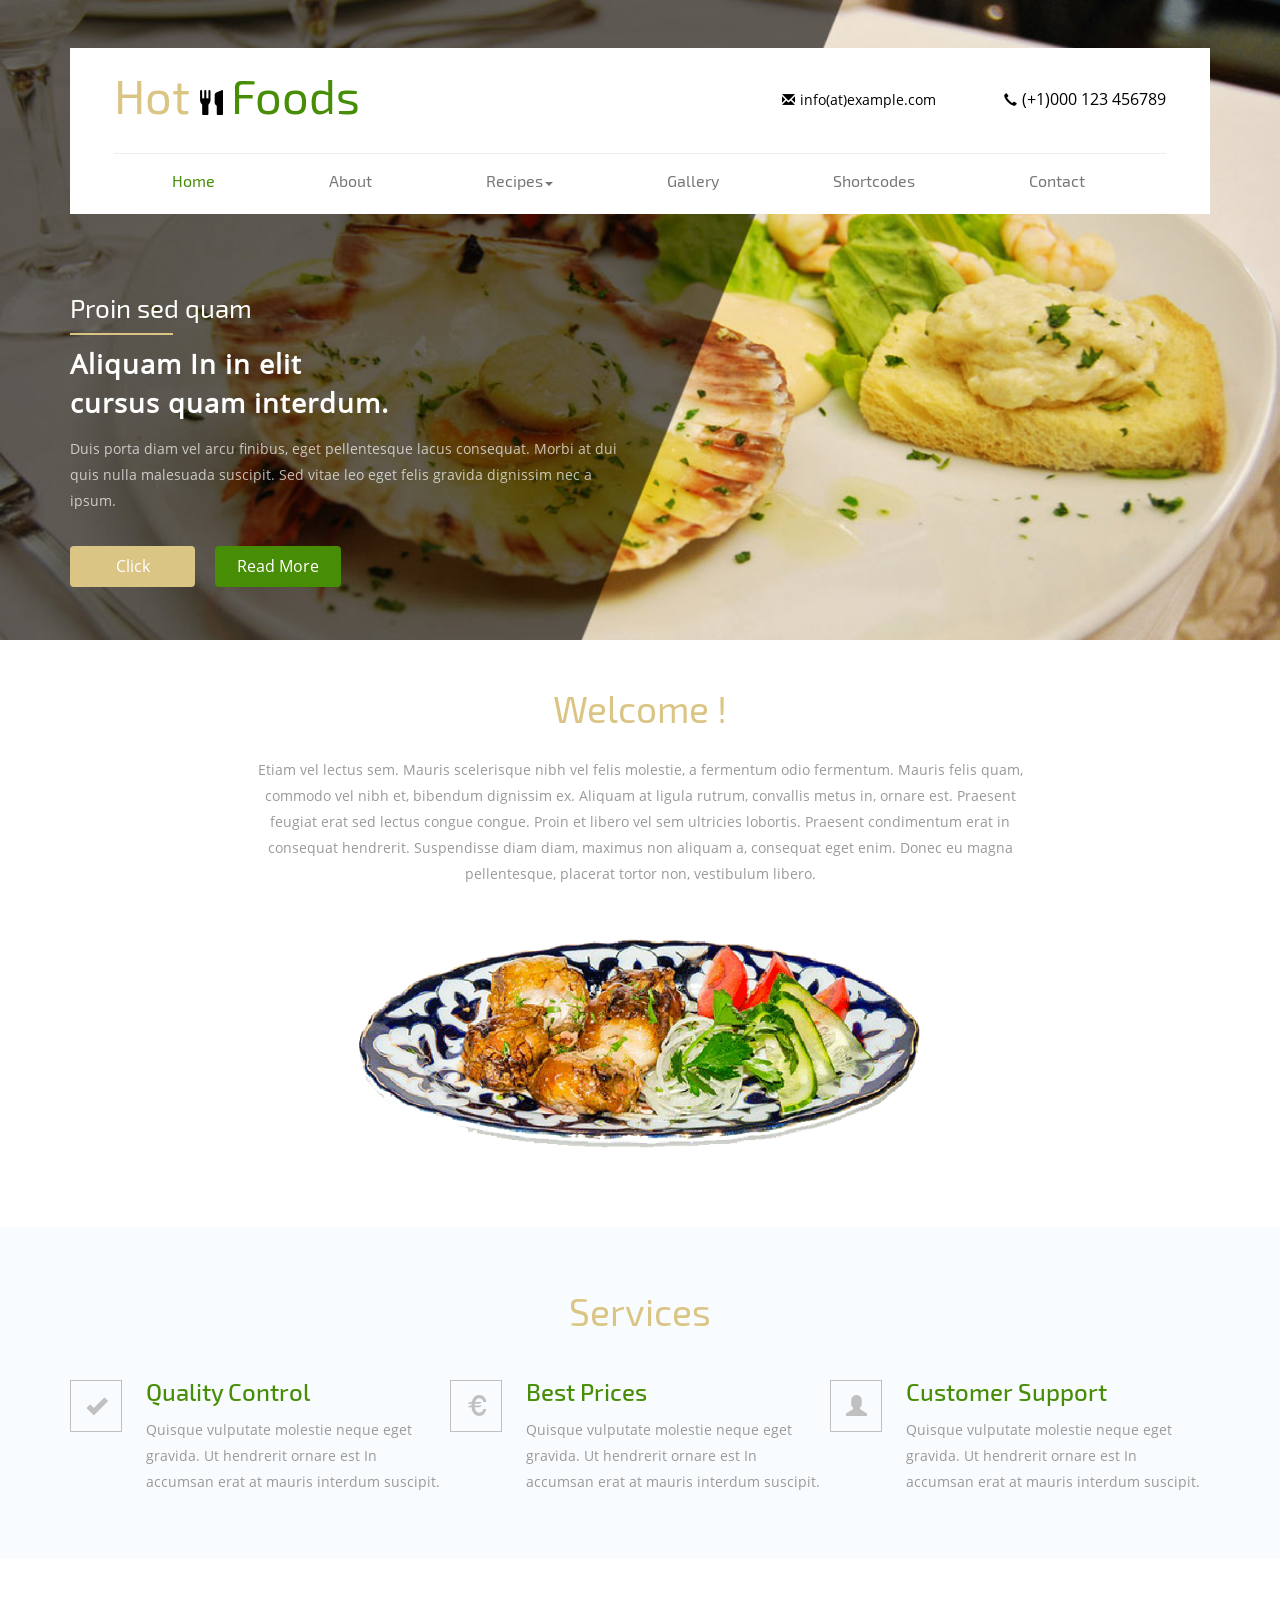
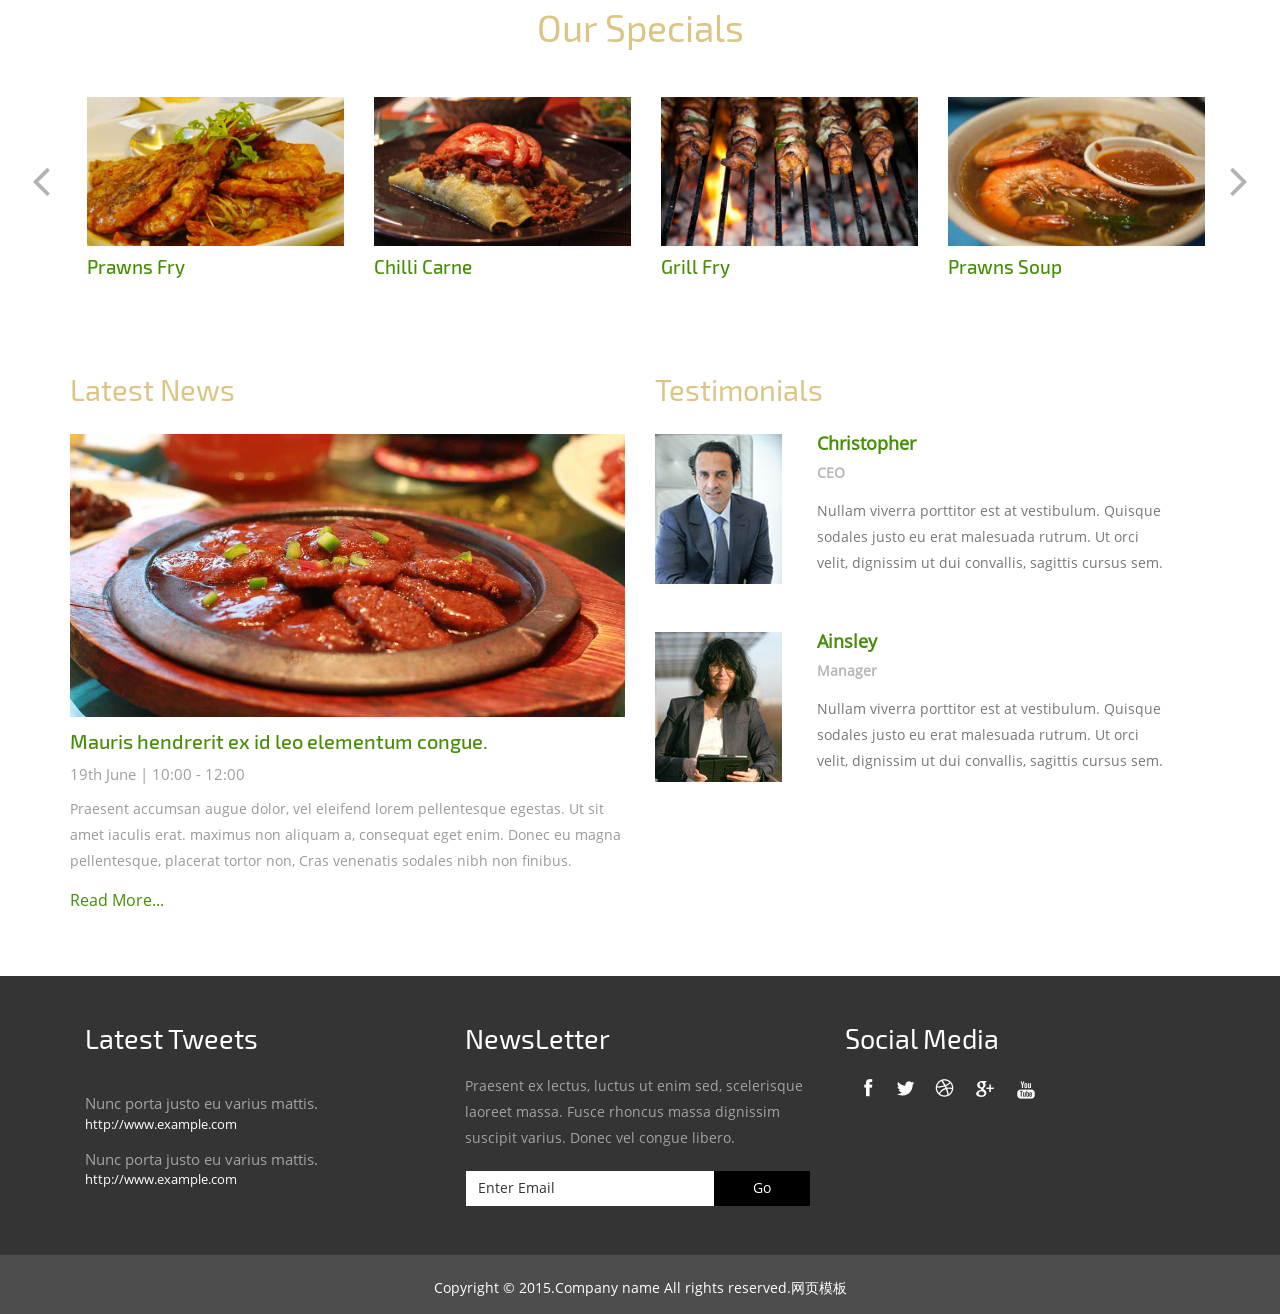
<file: 绿色精品披萨西餐厅企业网页模板_绿色 精品 西餐 餐饮 餐厅 企业 整站 食物 food 美食 美味 牛排 烤肉 大气 漂亮 响应式 手机 bootstrap 食品加盟 展示/cpts_453_ua/index.html>
<!DOCTYPE HTML>
<html>
<head>
<title>Home</title>
<link href="css/bootstrap.css" rel='stylesheet' type='text/css' />
<link href="css/style.css" rel='stylesheet' type='text/css' />
<!-- jQuery (necessary JavaScript plugins) -->
<script type='text/javascript' src="js/jquery-1.11.1.min.js"></script>
<!-- Custom Theme files -->
<!--//theme-style-->
<meta name="viewport" content="width=device-width, initial-scale=1">
<meta http-equiv="Content-Type" content="text/html; charset=utf-8" />
<meta name="keywords" content="Hot Foods Responsive web template, Bootstrap Web Templates, Flat Web Templates, Andriod Compatible web template, 
Smartphone Compatible web template, free webdesigns for Nokia, Samsung, LG, SonyErricsson, Motorola web design" />
<script type="application/x-javascript"> addEventListener("load", function() { setTimeout(hideURLbar, 0); }, false); function hideURLbar(){ window.scrollTo(0,1); } </script> 
</head>
<body>
<!-- header -->
<div class="banner">
	 <div class="container">
		 <div class="banner_head_top">
			 <div class="banner-head">
				 <div class="logo">
					 <h1><a href="index.html">Hot<span class="glyphicon glyphicon-cutlery" aria-hidden="true"></span><span>Foods</span></a></h1>
				 </div>
				 <div class="headr-right">
					 <div class="details">
						 <ul>
							 <li><a href="mailto:@example.com"><span class="glyphicon glyphicon-envelope" aria-hidden="true"></span>info(at)example.com</a></li>
							 <li><span class="glyphicon glyphicon-earphone" aria-hidden="true"></span>(+1)000 123 456789</li>
						 </ul>
					 </div>
				 </div>
				 <div class="clearfix"></div>
			 </div>
			 <div class="top-menu">	 
			 <div class="content white">
				 <nav class="navbar navbar-default">
					 <div class="navbar-header">
						 <button type="button" class="menu" data-toggle="collapse" data-target="#bs-example-navbar-collapse-1">
							<span class="icon-bar">MENU</span>							
						</button>
						<button type="button" class="navbar-toggle" data-toggle="collapse" data-target="#bs-example-navbar-collapse-1">
							<span class="sr-only">Toggle navigation</span>
							<span class="icon-bar"></span>
							<span class="icon-bar"></span>
							<span class="icon-bar"></span>							
						</button>				
					 </div>
					 <!--/navbar header-->		
					 <div class="collapse navbar-collapse" id="bs-example-navbar-collapse-1">
						 <ul class="nav navbar-nav">
							 <li class="active"><a href="index.html">Home</a></li>
							 <li><a href="about.html">About</a></li>
							 <li class="dropdown">
								<a href="#" class="scroll dropdown-toggle" data-toggle="dropdown">Recipes<b class="caret"></b></a>
								<ul class="dropdown-menu">
									<li><a href="recipes.html">Recipes 1</a></li>
									<li><a href="recipes.html">Recipes 2</a></li>
									<li><a href="recipes.html">Recipes 3</a></li>
								</ul>
							 </li>					
							 <li><a href="gallery.html">Gallery</a></li>
							 <li><a href="shortcodes.html">Shortcodes</a></li>
							 <li><a href="contact.html">Contact</a></li>
						 </ul>
						</div>
					  <!--/navbar collapse-->
				 </nav>
				  <!--/navbar-->
			 </div>
				 <div class="clearfix"></div>
				<script type="text/javascript" src="js/bootstrap-3.1.1.min.js"></script>
			  </div>
		  </div>
		  <div class="banner-info">
			 <h2>Proin  sed quam</h2>
			 <label></label>
			 <h4>Aliquam In in elit <span>cursus quam interdum.</span></h4>
			 <p>Duis porta diam vel arcu finibus, eget pellentesque lacus consequat. Morbi at dui quis nulla malesuada suscipit. Sed vitae leo eget felis gravida dignissim nec a ipsum.</p>
			 <a class="btn-left" href="about.html">Click</a>	
			 <a class="btn-right" href="about.html">Read more</a>
		 </div>
	 </div>	 
</div>
<!---->
<div class="welcome">
	 <div class="container">
		 <h3>Welcome !</h3>
		 <p>Etiam vel lectus sem. Mauris scelerisque nibh vel felis molestie, a fermentum odio fermentum. Mauris felis quam, commodo vel nibh et, bibendum dignissim ex.
		 Aliquam at ligula rutrum, convallis metus in, ornare est. Praesent feugiat erat sed lectus congue congue. Proin et libero vel sem ultricies lobortis. Praesent 
		 condimentum erat in consequat hendrerit. Suspendisse diam diam, maximus non aliquam a, consequat eget enim. Donec eu magna pellentesque, placerat tortor non, vestibulum libero.</p>
		 <div class="welcome_pic">
			 <img src="images/wel.png" alt=""/>
		 </div>		 
	</div>
</div>
<div class="company">
	 <div class="container">
		 <h3>Services</h3>
		 <div class="service-grids">
		  <div class="col-md-4 commpany-grid">
				 <div class="grid-pic">
					 <span class="glyphicon glyphicon-ok" aria-hidden="true"></span>
				 </div>
				 <div class="grid-info">
					 <h4>Quality Control</h4>
					 <p>Quisque vulputate molestie neque eget gravida. Ut hendrerit ornare est In accumsan erat at mauris interdum suscipit. </p>
				 </div>
				 <div class="clearfix"></div>
		  </div>
		  <div class="col-md-4 commpany-grid">
				 <div class="grid-pic">
					<span class="glyphicon glyphicon-euro" aria-hidden="true"></span>
				 </div>
				 <div class="grid-info">
					 <h4>Best Prices</h4>
					 <p>Quisque vulputate molestie neque eget gravida. Ut hendrerit ornare est In accumsan erat at mauris interdum suscipit. </p>
				 </div>
				 <div class="clearfix"></div>
		  </div>
		  <div class="col-md-4 commpany-grid">
				 <div class="grid-pic">
					  <span class="glyphicon glyphicon-user" aria-hidden="true"></span>
				 </div>
				 <div class="grid-info">
					 <h4>Customer Support</h4>
					 <p>Quisque vulputate molestie neque eget gravida. Ut hendrerit ornare est In accumsan erat at mauris interdum suscipit. </p>
				 </div>
				 <div class="clearfix"></div>
		  </div>
			<div class="clearfix"></div>
			</div>
	  </div>
</div>		 
<!---->
<div class="copyrights">Collect from <a href="http://www.moobnn.com/" >企业网站模板</a></div>
<div class="special">
	 <div class="container">
		 <h3>Our Specials</h3>
		 <div class="arrival-grids">			 
			 <ul id="flexiselDemo1">
				 <li>
					 <a href="recipes.html"><img src="images/s1.jpg" alt=""/>
					 <h4>Prawns Fry</h4>
					 </a>
				 </li>
				 <li>
					 <a href="recipes.html"><img src="images/s4.jpg" alt=""/>
					 <h4>Chilli Carne</h4>
					 </a>
				 </li>
				 <li>
					 <a href="recipes.html"><img src="images/s3.jpg" alt=""/>
					 <h4>Grill Fry</h4>
					 </a>
				 </li>
				 <li>
					 <a href="recipes.html"><img src="images/s2.jpg" alt=""/>
					 <h4>Prawns Soup</h4>
					 </a>
				 </li>
				 <li>
					 <a href="recipes.html"><img src="images/s4.jpg" alt=""/>
					 <h4>Chilli Carne</h4>
					 </a>
				 </li>
				 <li>
					 <a href="recipes.html"><img src="images/s3.jpg" alt=""/>
					 <h4>Grill Fry</h4>
					 </a>
				 </li>
				</ul>
				<script type="text/javascript">
				 $(window).load(function() {			
				  $("#flexiselDemo1").flexisel({
					visibleItems: 4,
					animationSpeed: 1000,
					autoPlay: false,
					autoPlaySpeed: 3000,    		
					pauseOnHover:true,
					enableResponsiveBreakpoints: true,
					responsiveBreakpoints: { 
						portrait: { 
							changePoint:480,
							visibleItems: 1
						}, 
						landscape: { 
							changePoint:640,
							visibleItems: 2
						},
						tablet: { 
							changePoint:768,
							visibleItems: 3
						}
					}
				});
				});
				</script>
				<script type="text/javascript" src="js/jquery.flexisel.js"></script>			 
		  </div>

	 </div>
</div>
<!---->
<div class="latest_news">
	 <div class="container">
	     <div class="news-sec">
			 <div class="col-md-6 news">
					 <div class="news-head">
						 <h3>Latest News</h3>						 
					 </div>
					 <div class="news_grid">
						 <img src="images/l1.jpg" class="img-responsive" alt=""/>
						 <h4><a href="about.html">Mauris hendrerit ex id leo elementum congue.</a></h4>
						 <p class="date">19th June | 10:00 - 12:00</p>
						 <p>Praesent accumsan augue dolor, vel eleifend lorem pellentesque egestas. Ut sit amet iaculis erat. maximus non aliquam a, consequat eget enim. Donec eu magna pellentesque, placerat tortor non,  Cras venenatis sodales nibh non finibus.</p>
						 <a class="read" href="about.html">Read More...</a>
					 </div>
			 </div>
			 <div class="col-md-6 testimonal">
					 <div class="testi-head">
						 <h3>Testimonials</h3>
					 </div>
					 <div class="testi-grids">
						 <div class="testi-grid">
							 <div class="people">
								 <img src="images/t1.jpg" class="img-responsive" alt=""/>
							 </div>
							 <div class="testi-info">
								 <h4>Christopher</h4>
								 <a href="about.html">CEO</a>
								 <p>Nullam viverra porttitor est at vestibulum. Quisque sodales justo eu erat malesuada rutrum. Ut orci velit, dignissim ut dui convallis, sagittis cursus sem.</p>
							 </div>
							 <div class="clearfix"></div>
						 </div>
						 <div class="testi-grid testi2">
							 <div class="people">
								 <img src="images/t2.jpg" class="img-responsive" alt=""/>
							 </div>
							 <div class="testi-info">
								 <h4>Ainsley</h4>
								 <a href="about.html">Manager</a>
								 <p>Nullam viverra porttitor est at vestibulum. Quisque sodales justo eu erat malesuada rutrum. Ut orci velit, dignissim ut dui convallis, sagittis cursus sem.</p>
							 </div>
							 <div class="clearfix"></div>
						 </div>
					 </div>
			  </div>
			  <div class="clearfix"></div>
		 </div>
	 </div>
</div>
<!----> 
<div class="footer">
	 <div class="container">
		 <div class="footer-sec">
			 <div class="col-md-4 ftr-grid1">
				 <h3>Latest Tweets</h3>
				 <div class="twts">
					 <h5>Nunc porta justo eu varius mattis.</h5>
					 <a href="mailto:example@gmail.com">http://www.example.com</a>
				 </div>
				 <div class="twts">
					 <h5>Nunc porta justo eu varius mattis.</h5>
					 <a href="mailto:example@gmail.com">http://www.example.com</a>
				 </div>
			 </div>
			 <div class="col-md-4 news-ltr">
				 <h3>NewsLetter</h3>
				 <p>Praesent ex lectus, luctus ut enim sed, scelerisque laoreet massa. Fusce rhoncus massa dignissim suscipit varius.
				 Donec vel congue libero. </p>
				 <form>					 
					  <input type="text" class="text" value="Enter Email" onFocus="this.value = '';" onBlur="if (this.value == '') {this.value = 'Enter Email';}">
					 <input type="submit" value="Go">
					 <div class="clearfix"></div>
				 </form>
			 </div>
			 <div class="col-md-4 social">
				 <h3>Social Media</h3>
				 <a href="#"><i class="facebook"></i></a>
				 <a href="#"><i class="twitter"></i></a>
				 <a href="#"><i class="dribble"></i></a>	
				 <a href="#"><i class="google"></i></a>	
				 <a href="#"><i class="youtube"></i></a>
			 </div>
			 <div class="clearfix"></div>
     	 </div>
	 </div>
</div>
<div class="copywrite">
	<div class="container">
		<p>Copyright &copy; 2015.Company name All rights reserved.<a target="_blank" href="http://www.moobnn.com/">&#x7F51;&#x9875;&#x6A21;&#x677F;</a></p>
	</div>
</div>
<!---->  
</body>
</html>
</file>
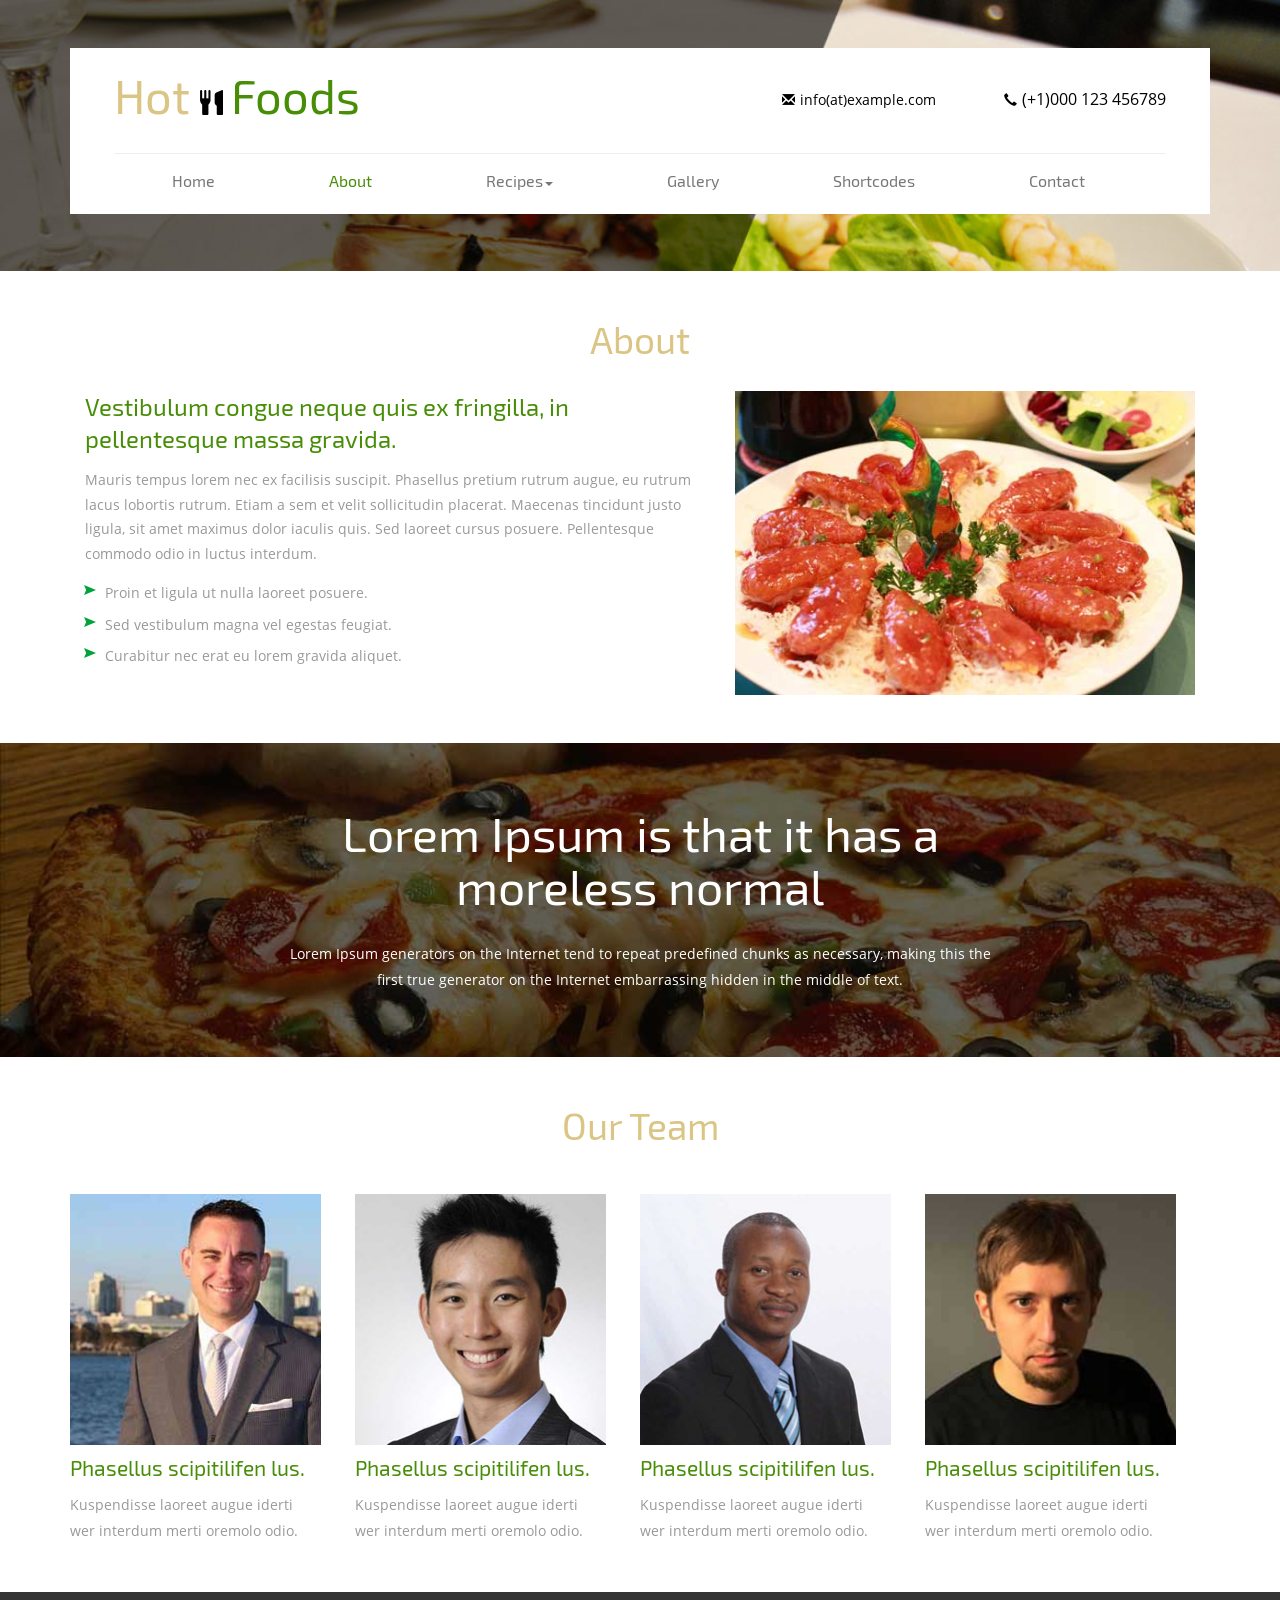
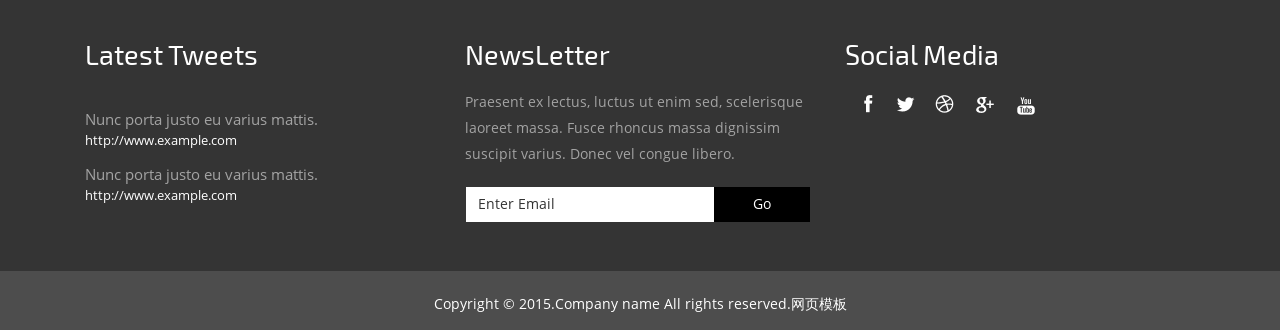
<file: 绿色精品披萨西餐厅企业网页模板_绿色 精品 西餐 餐饮 餐厅 企业 整站 食物 food 美食 美味 牛排 烤肉 大气 漂亮 响应式 手机 bootstrap 食品加盟 展示/cpts_453_ua/about.html>
<!DOCTYPE HTML>
<html>
<head>
<title>About</title>
<link href="css/bootstrap.css" rel='stylesheet' type='text/css' />
<link href="css/style.css" rel='stylesheet' type='text/css' />
<!-- jQuery (necessary JavaScript plugins) -->
<script type='text/javascript' src="js/jquery-1.11.1.min.js"></script>
<!-- Custom Theme files -->
<!--//theme-style-->
<meta name="viewport" content="width=device-width, initial-scale=1">
<meta http-equiv="Content-Type" content="text/html; charset=utf-8" />
<meta name="keywords" content="Hot Foods Responsive web template, Bootstrap Web Templates, Flat Web Templates, Andriod Compatible web template, 
Smartphone Compatible web template, free webdesigns for Nokia, Samsung, LG, SonyErricsson, Motorola web design" />
<script type="application/x-javascript"> addEventListener("load", function() { setTimeout(hideURLbar, 0); }, false); function hideURLbar(){ window.scrollTo(0,1); } </script>
</head>
<body>
<!-- header -->
<div class="banner banner2">
	 <div class="container">
		 <div class="banner_head_top">
			 <div class="banner-head">
				 <div class="logo">
					 <h1><a href="index.html">Hot<span class="glyphicon glyphicon-cutlery" aria-hidden="true"></span><span>Foods</span></a></h1>
				 </div>
				 <div class="headr-right">
					 <div class="details">
						 <ul>
							 <li><a href="mailto:@example.com"><span class="glyphicon glyphicon-envelope" aria-hidden="true"></span>info(at)example.com</a></li>
							 <li><span class="glyphicon glyphicon-earphone" aria-hidden="true"></span>(+1)000 123 456789</li>
						 </ul>
					 </div>
				 </div>
				 <div class="clearfix"></div>
			 </div>
			 <div class="top-menu">	 
			 <div class="content white">
				 <nav class="navbar navbar-default">
					 <div class="navbar-header">
						 <button type="button" class="menu" data-toggle="collapse" data-target="#bs-example-navbar-collapse-1">
							<span class="icon-bar">MENU</span>							
						</button>
						<button type="button" class="navbar-toggle" data-toggle="collapse" data-target="#bs-example-navbar-collapse-1">
							<span class="sr-only">Toggle navigation</span>
							<span class="icon-bar"></span>
							<span class="icon-bar"></span>
							<span class="icon-bar"></span>
						</button>				
					 </div>
					 <!--/navbar header-->		
					 <div class="collapse navbar-collapse" id="bs-example-navbar-collapse-1">
						 <ul class="nav navbar-nav">
							 <li><a href="index.html">Home</a></li>
							 <li class="active"><a href="about.html">About</a></li>
							 <li class="dropdown">
								<a href="#" class="scroll dropdown-toggle" data-toggle="dropdown">Recipes<b class="caret"></b></a>
								<ul class="dropdown-menu">
									<li><a href="recipes.html">Recipes 1</a></li>
									<li><a href="recipes.html">Recipes 2</a></li>
									<li><a href="recipes.html">Recipes 3</a></li>
								</ul>
							 </li>					
							 <li><a href="gallery.html">Gallery</a></li>
							 <li><a href="shortcodes.html">Shortcodes</a></li>
							 <li><a href="contact.html">Contact</a></li>
						 </ul>
						</div>
					  <!--/navbar collapse-->
				 </nav>
				  <!--/navbar-->
			 </div>
				 <div class="clearfix"></div>
				<script type="text/javascript" src="js/bootstrap-3.1.1.min.js"></script>
			  </div>
		  </div>
	 </div>	 
</div>
<!---->
<div class="about">
	 <div class="container">
		 <h2>About</h2>
		 <div class="about-info-grids">
			 <div class="col-md-7 abt-info-pic">
				 <h3>Vestibulum congue neque quis ex fringilla, in pellentesque massa gravida.</h3>
				 <p>Mauris tempus lorem nec ex facilisis suscipit. Phasellus pretium rutrum augue, eu rutrum
				 lacus lobortis rutrum. Etiam a sem et velit sollicitudin placerat. Maecenas tincidunt 
				 justo ligula, sit amet maximus dolor iaculis quis. Sed laoreet cursus posuere. 
				 Pellentesque commodo odio in luctus interdum.</p>
				 <ul>
					 <li>Proin et ligula ut nulla laoreet posuere.</li>
					 <li>Sed vestibulum magna vel egestas feugiat.</li>
					 <li>Curabitur nec erat eu lorem gravida aliquet.</li>
				 </ul>
			 </div>
			 <div class="col-md-5 abt-pic">
				 <img src="images/abt.jpg" class="img-responsive" alt=""/>
			 </div>			 
			 <div class="clearfix"></div>
		 </div>
	 </div>
	 <div class="about-slid"> 
			<div class="container">
				<div class="about-slid-info"> 
					<h3>Lorem Ipsum is that it has a moreless normal</h3>
					<p>Lorem Ipsum generators on the Internet tend to repeat predefined chunks as necessary, making this the first true generator on the Internet embarrassing hidden in the middle of text.</p>
				</div>
			</div>
	 </div>
	 <div class="team">
		 <div class="container">
			  <h3>Our Team</h3>	
			 <div class="team-sec">
			  <div class="grid_4">
				<div class="team-grid">
						   <img src="images/a1.jpg" alt="">
						   <h4>Phasellus scipitilifen lus.</h4>
						  <p>Kuspendisse laoreet augue iderti wer  interdum merti oremolo odio. </p>
					  </div>
			  </div>
			  <div class="grid_4">
				 <div class="team-grid">
						   <img src="images/a2.jpg" alt="">
						   <h4>Phasellus scipitilifen lus.</h4>
						  <p>Kuspendisse laoreet augue iderti wer  interdum merti oremolo odio. </p>
					  </div>
			  </div>
			  <div class="grid_4 span66">
				<div class="team-grid">
						   <img src="images/a3.jpg" alt="">
						   <h4>Phasellus scipitilifen lus.</h4>
						  <p>Kuspendisse laoreet augue iderti wer  interdum merti oremolo odio. </p>
					  </div>
			  </div>      
			  <div class="grid_4">				 
					  <div class="team-grid">
						   <img src="images/a4.jpg" alt="">
						   <h4>Phasellus scipitilifen lus.</h4>
						  <p>Kuspendisse laoreet augue iderti wer  interdum merti oremolo odio. </p>
					  </div>					  
			 </div>
			 <div class="clearfix"></div> 
			 </div>
		  </div>
	 </div>
</div>
<!----> 
<div class="footer">
	 <div class="container">
		 <div class="footer-sec">
			 <div class="col-md-4 ftr-grid1">
				 <h3>Latest Tweets</h3>
				 <div class="twts">
					 <h5>Nunc porta justo eu varius mattis.</h5>
					 <a href="mailto:example@gmail.com">http://www.example.com</a>
				 </div>
				 <div class="twts">
					 <h5>Nunc porta justo eu varius mattis.</h5>
					 <a href="mailto:example@gmail.com">http://www.example.com</a>
				 </div>
			 </div>
			 <div class="col-md-4 news-ltr">
				 <h3>NewsLetter</h3>
				 <p>Praesent ex lectus, luctus ut enim sed, scelerisque laoreet massa. Fusce rhoncus massa dignissim suscipit varius.
				 Donec vel congue libero. </p>
				 <form>					 
					  <input type="text" class="text" value="Enter Email" onfocus="this.value = '';" onblur="if (this.value == '') {this.value = 'Enter Email';}">
					 <input type="submit" value="Go">
					 <div class="clearfix"></div>
				 </form>
			 </div>
			 <div class="col-md-4 social">
				 <h3>Social Media</h3>
				 <a href="#"><i class="facebook"></i></a>
				 <a href="#"><i class="twitter"></i></a>
				 <a href="#"><i class="dribble"></i></a>	
				 <a href="#"><i class="google"></i></a>	
				 <a href="#"><i class="youtube"></i></a>
			 </div>
			 <div class="clearfix"></div>
     	 </div>
	 </div>
</div>
<div class="copywrite">
	<div class="container">
		<p>Copyright &copy; 2015.Company name All rights reserved.<a target="_blank" href="http://www.moobnn.com/">&#x7F51;&#x9875;&#x6A21;&#x677F;</a></p>
	</div>
</div>
<!---->  
</body>
</html>
</file>
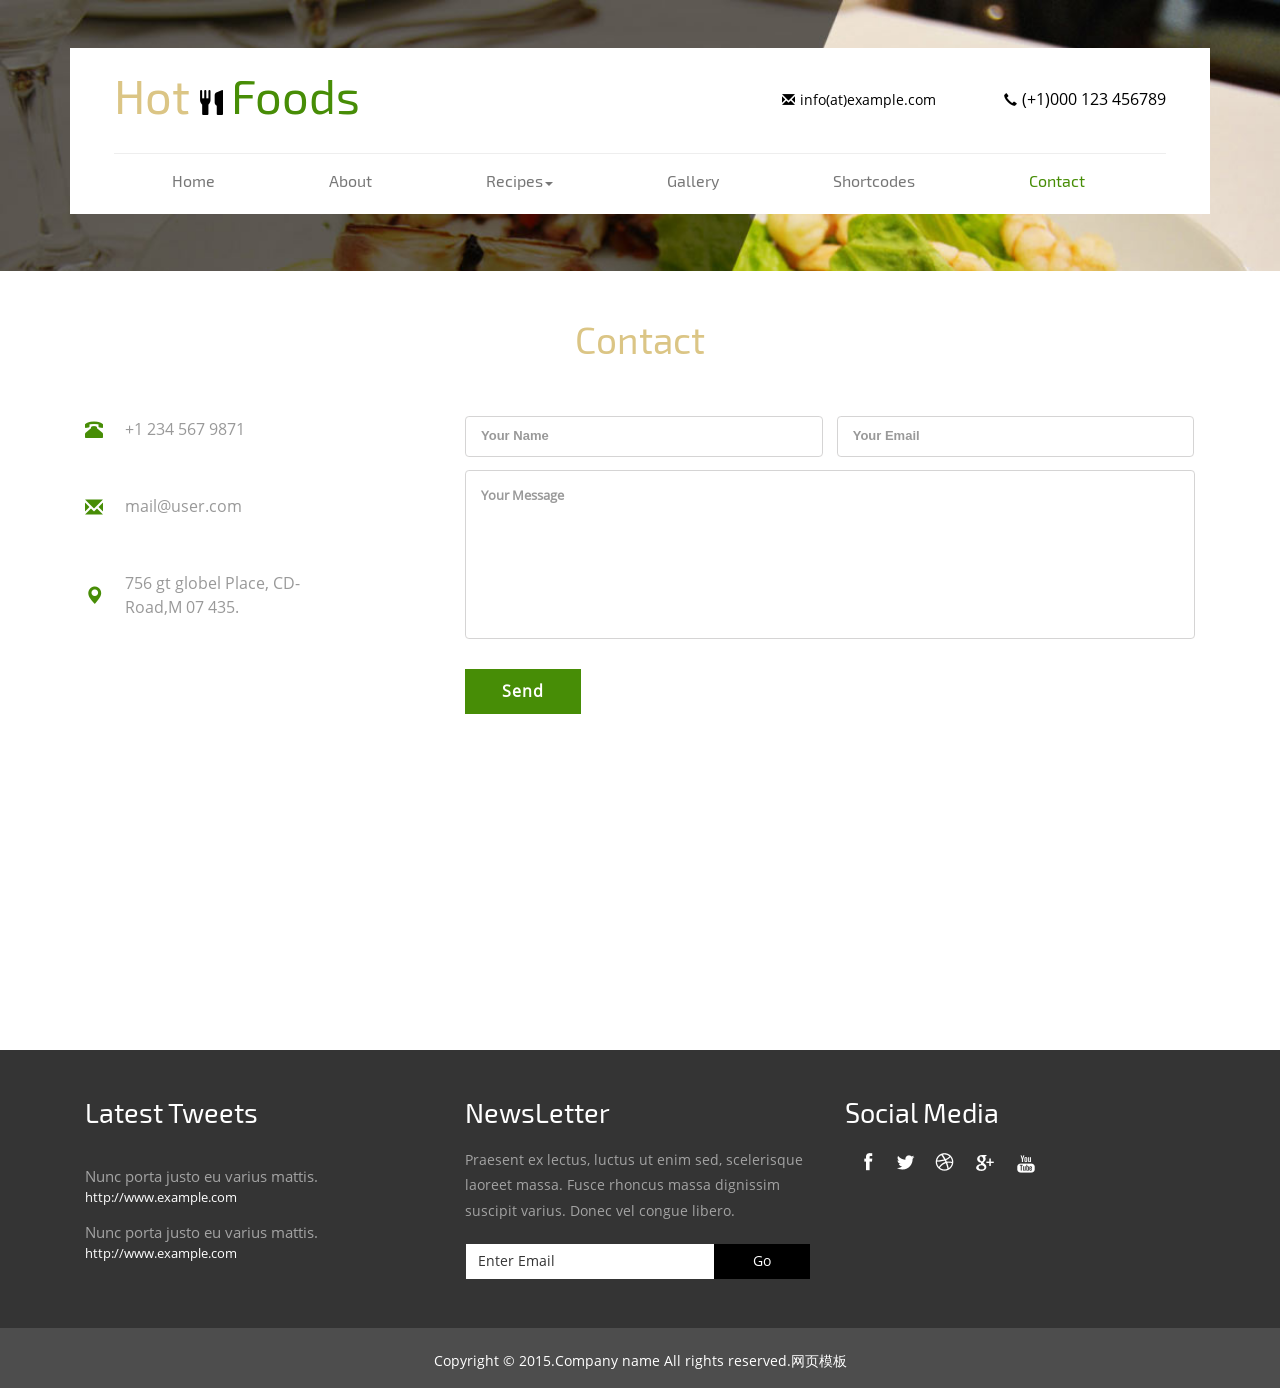
<file: 绿色精品披萨西餐厅企业网页模板_绿色 精品 西餐 餐饮 餐厅 企业 整站 食物 food 美食 美味 牛排 烤肉 大气 漂亮 响应式 手机 bootstrap 食品加盟 展示/cpts_453_ua/contact.html>
<!DOCTYPE HTML>
<html>
<head>
<title>Contact</title>
<link href="css/bootstrap.css" rel='stylesheet' type='text/css' />
<link href="css/style.css" rel='stylesheet' type='text/css' />
<!-- jQuery (necessary JavaScript plugins) -->
<script type='text/javascript' src="js/jquery-1.11.1.min.js"></script>
<!--//theme-style-->
<meta name="viewport" content="width=device-width, initial-scale=1">
<meta http-equiv="Content-Type" content="text/html; charset=utf-8" />
<meta name="keywords" content="Hot Foods Responsive web template, Bootstrap Web Templates, Flat Web Templates, Andriod Compatible web template, 
Smartphone Compatible web template, free webdesigns for Nokia, Samsung, LG, SonyErricsson, Motorola web design" />
<script type="application/x-javascript"> addEventListener("load", function() { setTimeout(hideURLbar, 0); }, false); function hideURLbar(){ window.scrollTo(0,1); } </script>
</head>
<body>
<!-- header -->
<div class="banner banner2">
	 <div class="container">
		 <div class="banner_head_top">
			 <div class="banner-head">
				 <div class="logo">
					 <h1><a href="index.html">Hot<span class="glyphicon glyphicon-cutlery" aria-hidden="true"></span><span>Foods</span></a></h1>
				 </div>
				 <div class="headr-right">
					 <div class="details">
						 <ul>
							 <li><a href="mailto:@example.com"><span class="glyphicon glyphicon-envelope" aria-hidden="true"></span>info(at)example.com</a></li>
							 <li><span class="glyphicon glyphicon-earphone" aria-hidden="true"></span>(+1)000 123 456789</li>
						 </ul>
					 </div>
				 </div>
				 <div class="clearfix"></div>
			 </div>
			 <div class="top-menu">	 
			 <div class="content white">
				 <nav class="navbar navbar-default">
					 <div class="navbar-header">
						 <button type="button" class="menu" data-toggle="collapse" data-target="#bs-example-navbar-collapse-1">
							<span class="icon-bar">MENU</span>							
						</button>
						<button type="button" class="navbar-toggle" data-toggle="collapse" data-target="#bs-example-navbar-collapse-1">
							<span class="sr-only">Toggle navigation</span>
							<span class="icon-bar"></span>
							<span class="icon-bar"></span>
							<span class="icon-bar"></span>
						</button>				
					 </div>
					 <!--/navbar header-->		
					 <div class="collapse navbar-collapse" id="bs-example-navbar-collapse-1">
						 <ul class="nav navbar-nav">
							 <li><a href="index.html">Home</a></li>
							 <li><a href="about.html">About</a></li>
							 <li class="dropdown">
								<a href="#" class="scroll dropdown-toggle" data-toggle="dropdown">Recipes<b class="caret"></b></a>
								<ul class="dropdown-menu">
									<li><a href="recipes.html">Recipes 1</a></li>
									<li><a href="recipes.html">Recipes 2</a></li>
									<li><a href="recipes.html">Recipes 3</a></li>
								</ul>
							 </li>					
							 <li><a href="gallery.html">Gallery</a></li>
							 <li><a href="shortcodes.html">Shortcodes</a></li>
							 <li class="active"><a href="contact.html">Contact</a></li>
						 </ul>
						</div>
					  <!--/navbar collapse-->
				 </nav>
				  <!--/navbar-->
			 </div>
				 <div class="clearfix"></div>
				<script type="text/javascript" src="js/bootstrap-3.1.1.min.js"></script>
			  </div>
		  </div>
	 </div>	 
</div>
<!---->
<div class="contact">
	 <div class="container">
				<h2>Contact</h2>
			<div class="footer-bottom">
					<div class="col-md-4 footer-left">
						<div class="f-1">
							<span class="glyphicon3 glyphicon-phone-alt" aria-hidden="true"></span>
							<p>+1 234 567 9871</p>
						</div>
						<div class="f-1">
							<a href="#"><span class="glyphicon3 glyphicon-envelope2" aria-hidden="true"></span></a>
							<p><a href="mailto:example@email.com">mail@user.com</a></p>
						</div>
						<div class="f-1">
							<span class="glyphicon3 glyphicon-map-marker" aria-hidden="true"></span>
							<p>756 gt globel Place, CD-Road,M 07 435.</p>
						</div>
					</div>
					<div class="col-md-8 footer-right">
						<input type="text" value="Your Name" onfocus="this.value = '';" onblur="if (this.value == '') {this.value = 'Your Name';}"/>
						<input type="text" value="Your Email" onfocus="this.value = '';" onblur="if (this.value == '') {this.value = 'Your Email';}"/>
						<textarea onfocus="this.value = '';" onblur="if (this.value == '') {this.value = 'Your Message';}">Your Message</textarea>
						<div class="contact-but">
							<form>
								<input type="submit" value="Send" />
							</form>
						</div>
					</div>
				<div class="clearfix"></div>
		 </div>
		 <div class="map">
		<iframe src="https://www.google.com/maps/embed?pb=!1m18!1m12!1m3!1d4046245.221110244!2d-3.2752904168881023!3d7.956372437318146!2m3!1f0!2f0!3f0!3m2!1i1024!2i768!4f13.1!3m3!1m2!1s0xfd75acda8dad6c7%3A0x54d7f230d093d236!2sGhana!5e0!3m2!1sen!2sin!4v1446019365004" style="border:0"></iframe>
	</div>
	 </div>
</div>
<!----> 
<div class="footer">
	 <div class="container">
		 <div class="footer-sec">
			 <div class="col-md-4 ftr-grid1">
				 <h3>Latest Tweets</h3>
				 <div class="twts">
					 <h5>Nunc porta justo eu varius mattis.</h5>
					 <a href="mailto:example@gmail.com">http://www.example.com</a>
				 </div>
				 <div class="twts">
					 <h5>Nunc porta justo eu varius mattis.</h5>
					 <a href="mailto:example@gmail.com">http://www.example.com</a>
				 </div>
			 </div>
			 <div class="col-md-4 news-ltr">
				 <h3>NewsLetter</h3>
				 <p>Praesent ex lectus, luctus ut enim sed, scelerisque laoreet massa. Fusce rhoncus massa dignissim suscipit varius.
				 Donec vel congue libero. </p>
				 <form>					 
					  <input type="text" class="text" value="Enter Email" onfocus="this.value = '';" onblur="if (this.value == '') {this.value = 'Enter Email';}">
					 <input type="submit" value="Go">
					 <div class="clearfix"></div>
				 </form>
			 </div>
			 <div class="col-md-4 social">
				 <h3>Social Media</h3>
				 <a href="#"><i class="facebook"></i></a>
				 <a href="#"><i class="twitter"></i></a>
				 <a href="#"><i class="dribble"></i></a>	
				 <a href="#"><i class="google"></i></a>	
				 <a href="#"><i class="youtube"></i></a>
			 </div>
			 <div class="clearfix"></div>
     	 </div>
	 </div>
</div>
<div class="copywrite">
	<div class="container">
		<p>Copyright &copy; 2015.Company name All rights reserved.<a target="_blank" href="http://www.moobnn.com/">&#x7F51;&#x9875;&#x6A21;&#x677F;</a></p>
	</div>
</div>
<!---->  
</body>
</html>
</file>
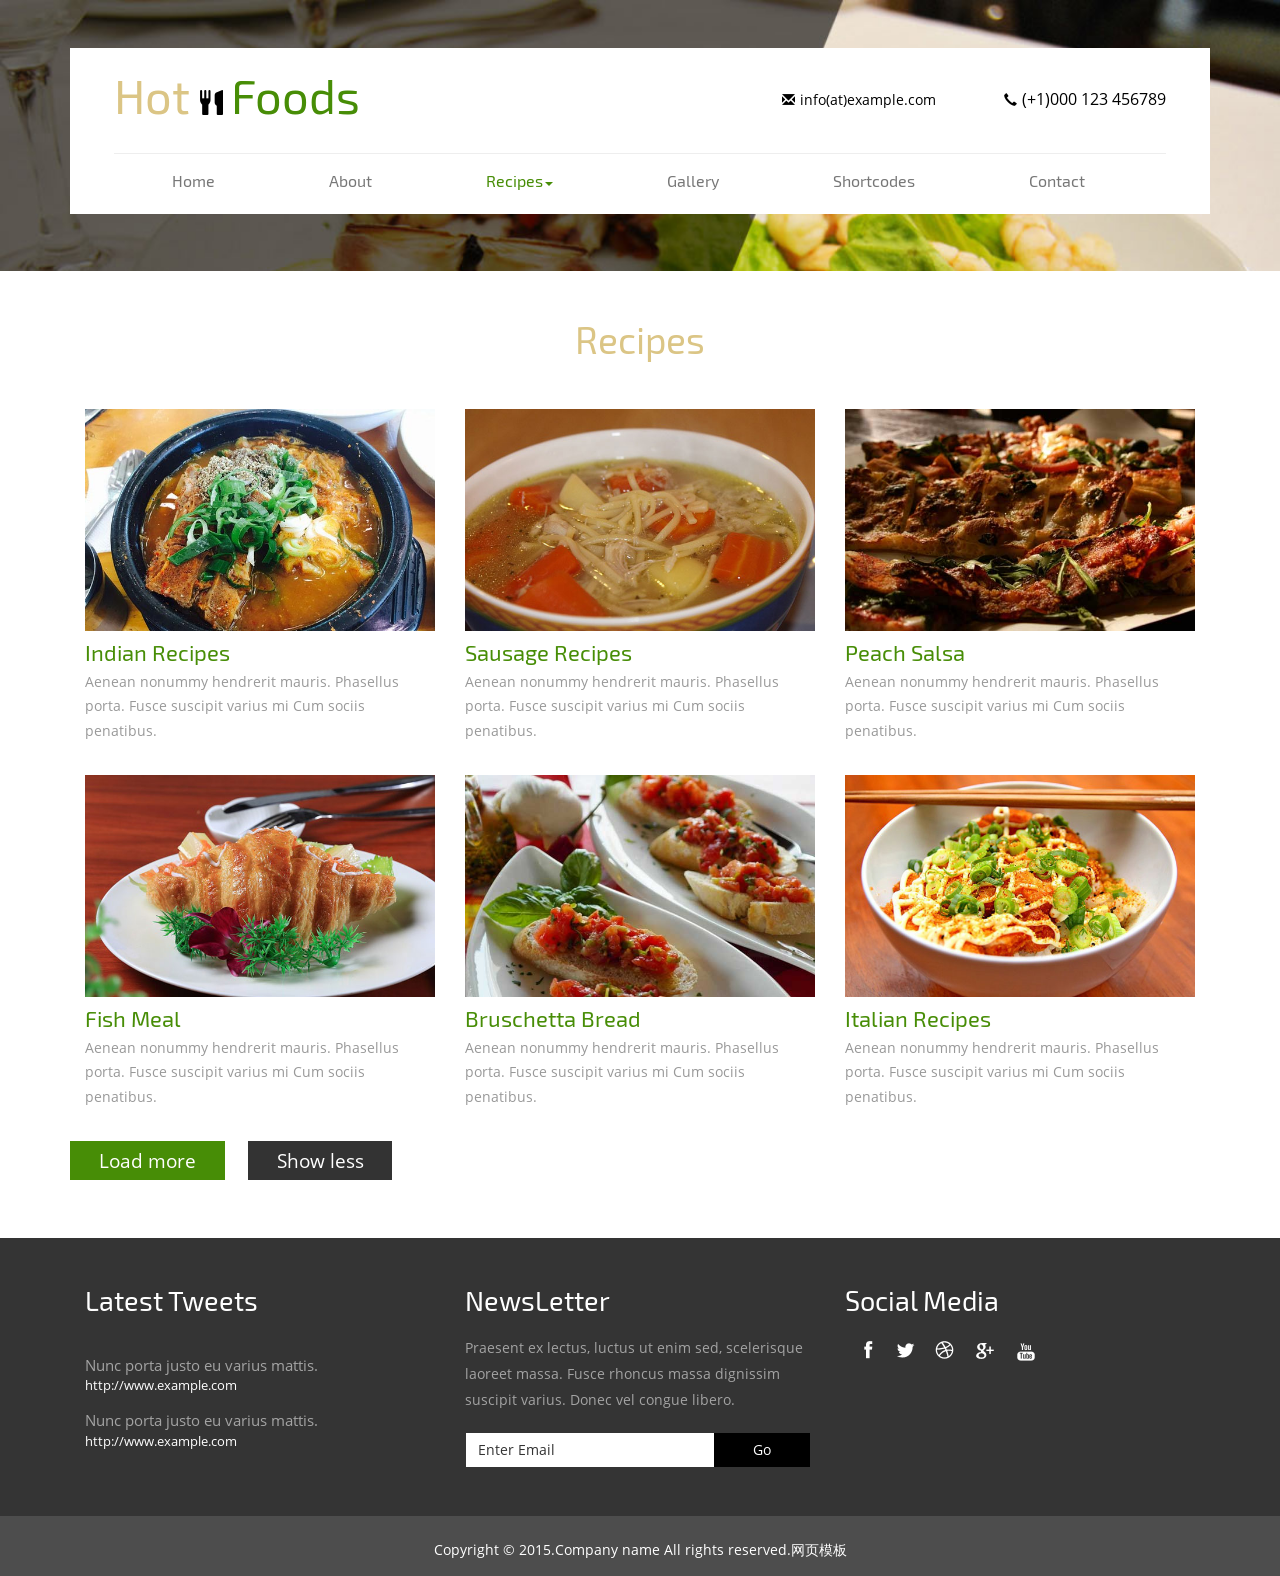
<file: 绿色精品披萨西餐厅企业网页模板_绿色 精品 西餐 餐饮 餐厅 企业 整站 食物 food 美食 美味 牛排 烤肉 大气 漂亮 响应式 手机 bootstrap 食品加盟 展示/cpts_453_ua/recipes.html>
<!DOCTYPE HTML>
<html>
<head>
<title>Recipes</title>
<link href="css/bootstrap.css" rel='stylesheet' type='text/css' />
<link href="css/style.css" rel='stylesheet' type='text/css' />
<!-- jQuery (necessary JavaScript plugins) -->
<script type='text/javascript' src="js/jquery-1.11.1.min.js"></script>
<!-- Custom Theme files -->
<!--//theme-style-->
<meta name="viewport" content="width=device-width, initial-scale=1">
<meta http-equiv="Content-Type" content="text/html; charset=utf-8" />
<meta name="keywords" content="Hot Foods Responsive web template, Bootstrap Web Templates, Flat Web Templates, Andriod Compatible web template, 
Smartphone Compatible web template, free webdesigns for Nokia, Samsung, LG, SonyErricsson, Motorola web design" />
<script type="application/x-javascript"> addEventListener("load", function() { setTimeout(hideURLbar, 0); }, false); function hideURLbar(){ window.scrollTo(0,1); } </script> 
</head>
<body>
<!-- header -->
<div class="banner banner2">
	 <div class="container">
		 <div class="banner_head_top">
			 <div class="banner-head">
				 <div class="logo">
					 <h1><a href="index.html">Hot<span class="glyphicon glyphicon-cutlery" aria-hidden="true"></span><span>Foods</span></a></h1>
				 </div>
				 <div class="headr-right">
					 <div class="details">
						 <ul>
							 <li><a href="mailto:@example.com"><span class="glyphicon glyphicon-envelope" aria-hidden="true"></span>info(at)example.com</a></li>
							 <li><span class="glyphicon glyphicon-earphone" aria-hidden="true"></span>(+1)000 123 456789</li>
						 </ul>
					 </div>
				 </div>
				 <div class="clearfix"></div>
			 </div>
			 <div class="top-menu">	 
			 <div class="content white">
				 <nav class="navbar navbar-default">
					 <div class="navbar-header">
						 <button type="button" class="menu" data-toggle="collapse" data-target="#bs-example-navbar-collapse-1">
							<span class="icon-bar">MENU</span>							
						</button>
						<button type="button" class="navbar-toggle" data-toggle="collapse" data-target="#bs-example-navbar-collapse-1">
							<span class="sr-only">Toggle navigation</span>
							<span class="icon-bar"></span>
							<span class="icon-bar"></span>
							<span class="icon-bar"></span>
						</button>				
					 </div>
					 <!--/navbar header-->		
					 <div class="collapse navbar-collapse" id="bs-example-navbar-collapse-1">
						 <ul class="nav navbar-nav">
							 <li><a href="index.html">Home</a></li>
							 <li><a href="about.html">About</a></li>
							 <li class="dropdown active">
								<a href="#" class="scroll dropdown-toggle" data-toggle="dropdown">Recipes<b class="caret"></b></a>
								<ul class="dropdown-menu">
									<li><a href="recipes.html">Recipes 1</a></li>
									<li><a href="recipes.html">Recipes 2</a></li>
									<li><a href="recipes.html">Recipes 3</a></li>
								</ul>
							 </li>					
							 <li><a href="gallery.html">Gallery</a></li>
							 <li><a href="shortcodes.html">Shortcodes</a></li>
							 <li><a href="contact.html">Contact</a></li>
						 </ul>
						</div>
					  <!--/navbar collapse-->
				 </nav>
				  <!--/navbar-->
			 </div>
				 <div class="clearfix"></div>
				<script type="text/javascript" src="js/bootstrap-3.1.1.min.js"></script>
			  </div>
		  </div>
	 </div>	 
</div>
<!---->
<script>
		$(document).ready(function () {
		    size_li = $("#myList li").size();
		    x=2;
		    $('#myList li:lt('+x+')').show();
		    $('#loadMore').click(function () {
		        x= (x+1 <= size_li) ? x+1 : size_li;
		        $('#myList li:lt('+x+')').show();
		    });
		    $('#showLess').click(function () {
		        x=(x-1<0) ? 1 : x-1;
		        $('#myList li').not(':lt('+x+')').hide();
		    });
		});
	</script>
<div class="recp-sec">
	 <div class="container">
	 <h2>Recipes</h2>
	 <div class="recip-grid">
			 <div class="load_more">	
				<ul id="myList">
					<li><div class="l_g">
						 <div class="col-md-4 recip-sec">
							 <img src="images/r1.jpg" alt=""/>
							 <h3><a href="#">Indian Recipes</a></h3>
							 <p>Aenean nonummy hendrerit mauris. Phasellus porta. Fusce suscipit varius mi Cum sociis penatibus.</p>
						 </div>
						 <div class="col-md-4 recip-sec">
							 <img src="images/r2.jpg" alt=""/>
							 <h3><a href="#">Sausage Recipes</a></h3>
							 <p>Aenean nonummy hendrerit mauris. Phasellus porta. Fusce suscipit varius mi Cum sociis penatibus.</p>
						 </div>
						 <div class="col-md-4 recip-sec">
							<img src="images/r6.jpg" alt=""/>
							 <h3><a href="#">Peach Salsa</a></h3>
							 <p>Aenean nonummy hendrerit mauris. Phasellus porta. Fusce suscipit varius mi Cum sociis penatibus.</p>
						 </div>						 
						 <div class="clearfix"></div>
						 </div>
					</li>
					
					<li><div class="l_g">
						 <div class="col-md-4 recip-sec">
							 <img src="images/r4.jpg" alt=""/>
							 <h3><a href="#">Fish Meal</a></h3>
							 <p>Aenean nonummy hendrerit mauris. Phasellus porta. Fusce suscipit varius mi Cum sociis penatibus.</p>
						 </div>
						 <div class="col-md-4 recip-sec">
							 <img src="images/r5.jpg" alt=""/>
							 <h3><a href="#">Bruschetta Bread</a></h3>
							 <p>Aenean nonummy hendrerit mauris. Phasellus porta. Fusce suscipit varius mi Cum sociis penatibus.</p>
						 </div>
						 <div class="col-md-4 recip-sec">
							<img src="images/r3.jpg" alt=""/>
							 <h3><a href="#">Italian Recipes</a></h3>
							 <p>Aenean nonummy hendrerit mauris. Phasellus porta. Fusce suscipit varius mi Cum sociis penatibus.</p>
						 </div>
						 <div class="clearfix"></div>
						 </div>
					</li>
					
					<li><div class="l_g">
						 <div class="col-md-4 recip-sec">
							 <img src="images/r7.jpg" alt=""/>
							 <h3><a href="#">Veg Soup</a></h3>
							 <p>Aenean nonummy hendrerit mauris. Phasellus porta. Fusce suscipit varius mi Cum sociis penatibus.</p>
						 </div>
						 <div class="col-md-4 recip-sec">
							 <img src="images/r8.jpg" alt=""/>
							 <h3><a href="#">Potato Palca</a></h3>
							 <p>Aenean nonummy hendrerit mauris. Phasellus porta. Fusce suscipit varius mi Cum sociis penatibus.</p>
						 </div>
						 <div class="col-md-4 recip-sec">
							<img src="images/r9.jpg" alt=""/>
							 <h3><a href="#">Mac and Cheese</a></h3>
							 <p>Aenean nonummy hendrerit mauris. Phasellus porta. Fusce suscipit varius mi Cum sociis penatibus.</p>
						 </div>
						 <div class="clearfix"></div>
						 </div>
					</li>
					
					<li><div class="l_g">
						 <div class="col-md-4 recip-sec">
							 <img src="images/r1.jpg" alt=""/>
							 <h3><a href="#">Indian Recipes</a></h3>
							 <p>Aenean nonummy hendrerit mauris. Phasellus porta. Fusce suscipit varius mi Cum sociis penatibus.</p>
						 </div>
						 <div class="col-md-4 recip-sec">
							 <img src="images/r2.jpg" alt=""/>
							 <h3><a href="#">Mexican Recipes</a></h3>
							 <p>Aenean nonummy hendrerit mauris. Phasellus porta. Fusce suscipit varius mi Cum sociis penatibus.</p>
						 </div>
						 <div class="col-md-4 recip-sec">
							<img src="images/r3.jpg" alt=""/>
							 <h3><a href="#">Italian Recipes</a></h3>
							 <p>Aenean nonummy hendrerit mauris. Phasellus porta. Fusce suscipit varius mi Cum sociis penatibus.</p>
						 </div>
						 <div class="clearfix"></div>
						 </div>
					</li>
					
				 </ul>
				 <div id="loadMore">Load more</div>
				 <div id="showLess">Show less</div>

				 </div>
			 </div>
	 </div>
</div>
<!----> 
<div class="footer">
	 <div class="container">
		 <div class="footer-sec">
			 <div class="col-md-4 ftr-grid1">
				 <h3>Latest Tweets</h3>
				 <div class="twts">
					 <h5>Nunc porta justo eu varius mattis.</h5>
					 <a href="mailto:example@gmail.com">http://www.example.com</a>
				 </div>
				 <div class="twts">
					 <h5>Nunc porta justo eu varius mattis.</h5>
					 <a href="mailto:example@gmail.com">http://www.example.com</a>
				 </div>
			 </div>
			 <div class="col-md-4 news-ltr">
				 <h3>NewsLetter</h3>
				 <p>Praesent ex lectus, luctus ut enim sed, scelerisque laoreet massa. Fusce rhoncus massa dignissim suscipit varius.
				 Donec vel congue libero. </p>
				 <form>					 
					  <input type="text" class="text" value="Enter Email" onfocus="this.value = '';" onblur="if (this.value == '') {this.value = 'Enter Email';}">
					 <input type="submit" value="Go">
					 <div class="clearfix"></div>
				 </form>
			 </div>
			 <div class="col-md-4 social">
				 <h3>Social Media</h3>
				 <a href="#"><i class="facebook"></i></a>
				 <a href="#"><i class="twitter"></i></a>
				 <a href="#"><i class="dribble"></i></a>	
				 <a href="#"><i class="google"></i></a>	
				 <a href="#"><i class="youtube"></i></a>
			 </div>
			 <div class="clearfix"></div>
     	 </div>
	 </div>
</div>
<div class="copywrite">
	<div class="container">
		<p>Copyright &copy; 2015.Company name All rights reserved.<a target="_blank" href="http://www.moobnn.com/">&#x7F51;&#x9875;&#x6A21;&#x677F;</a></p>
	</div>
</div>
<!---->  
</body>
</html>
</file>
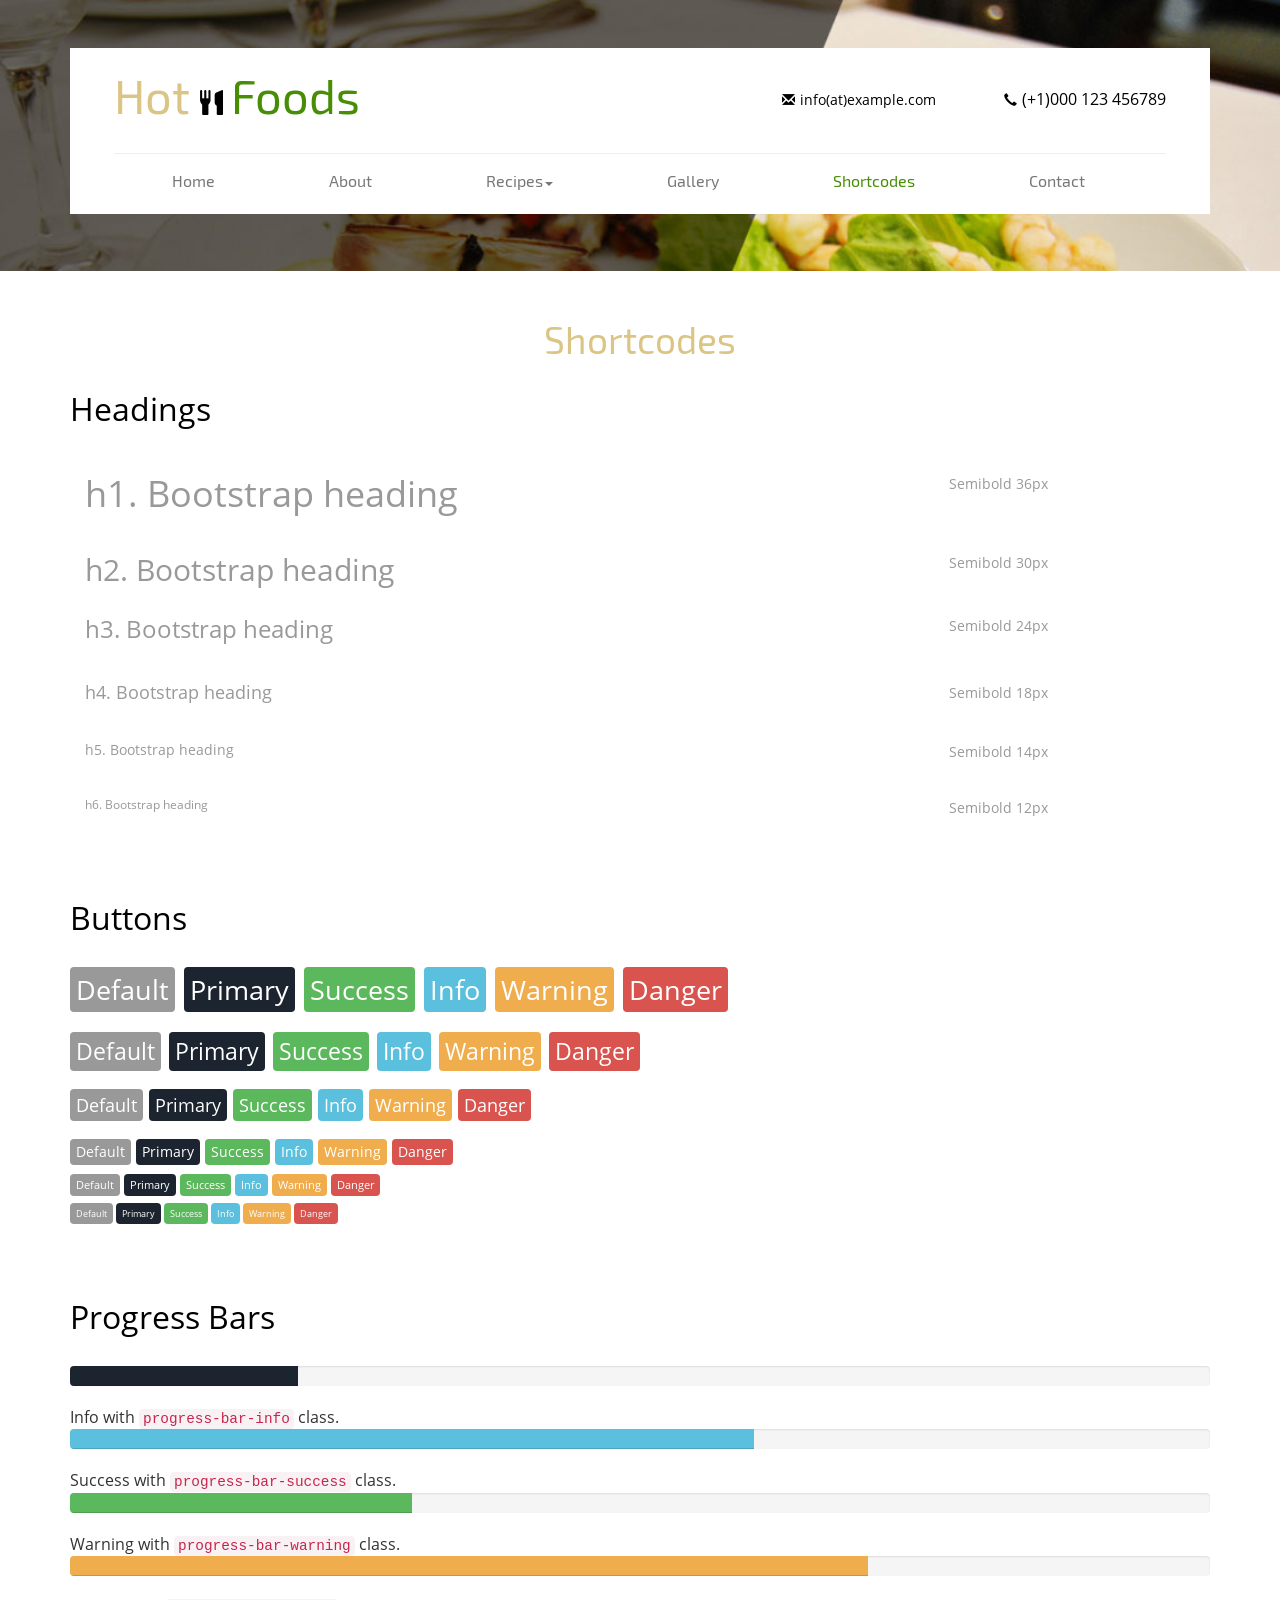
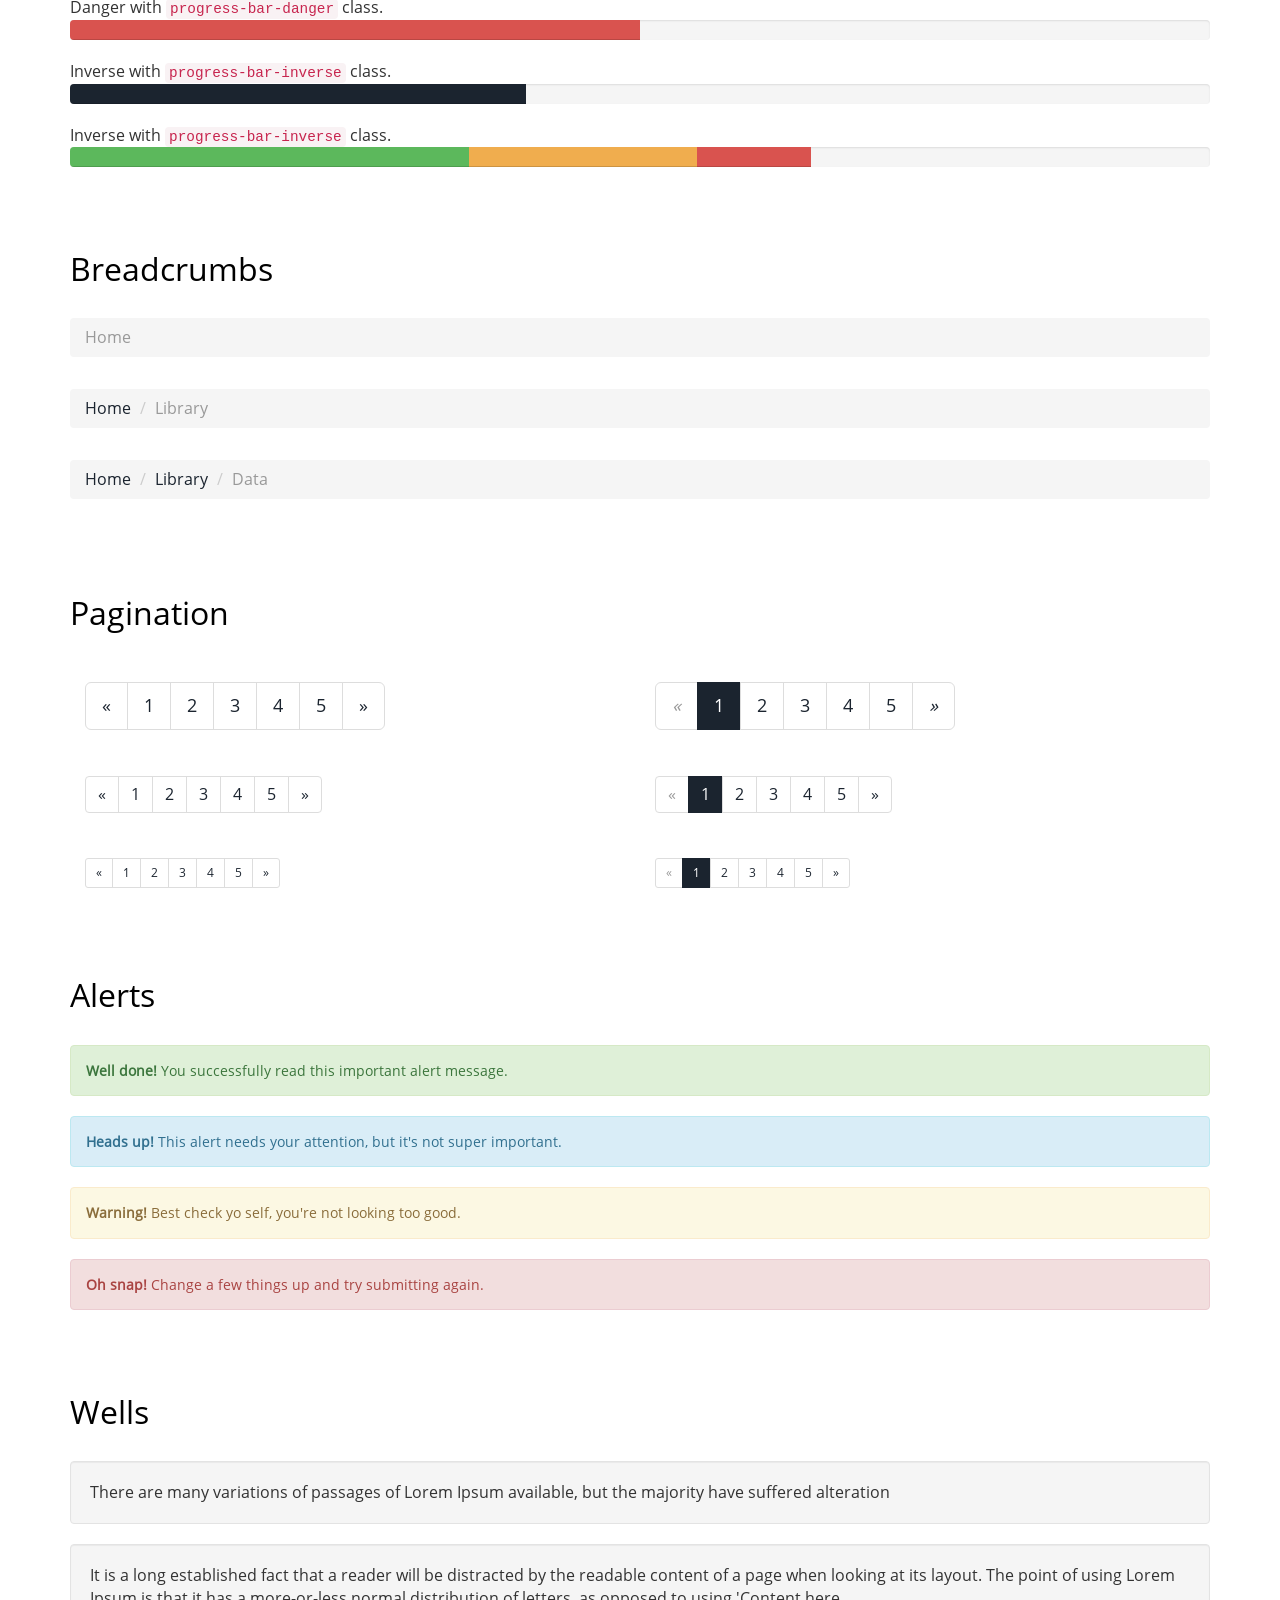
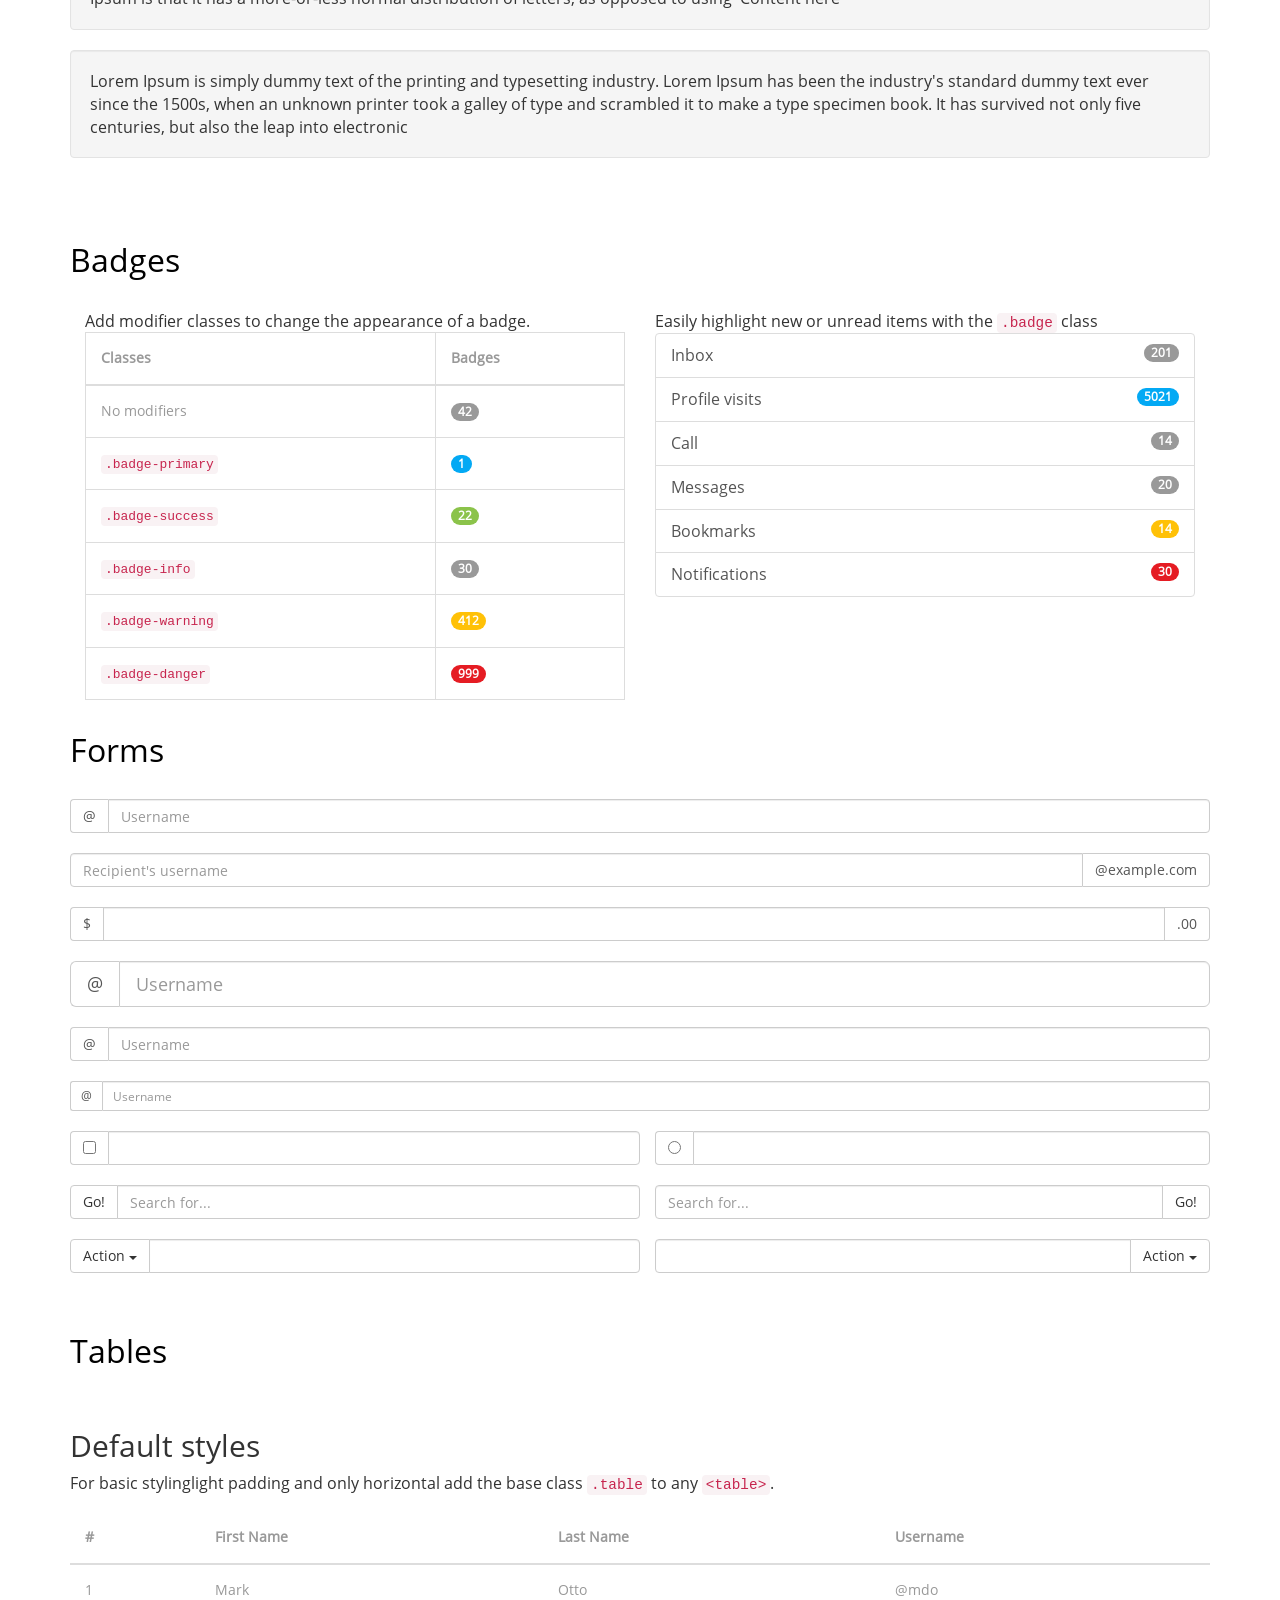
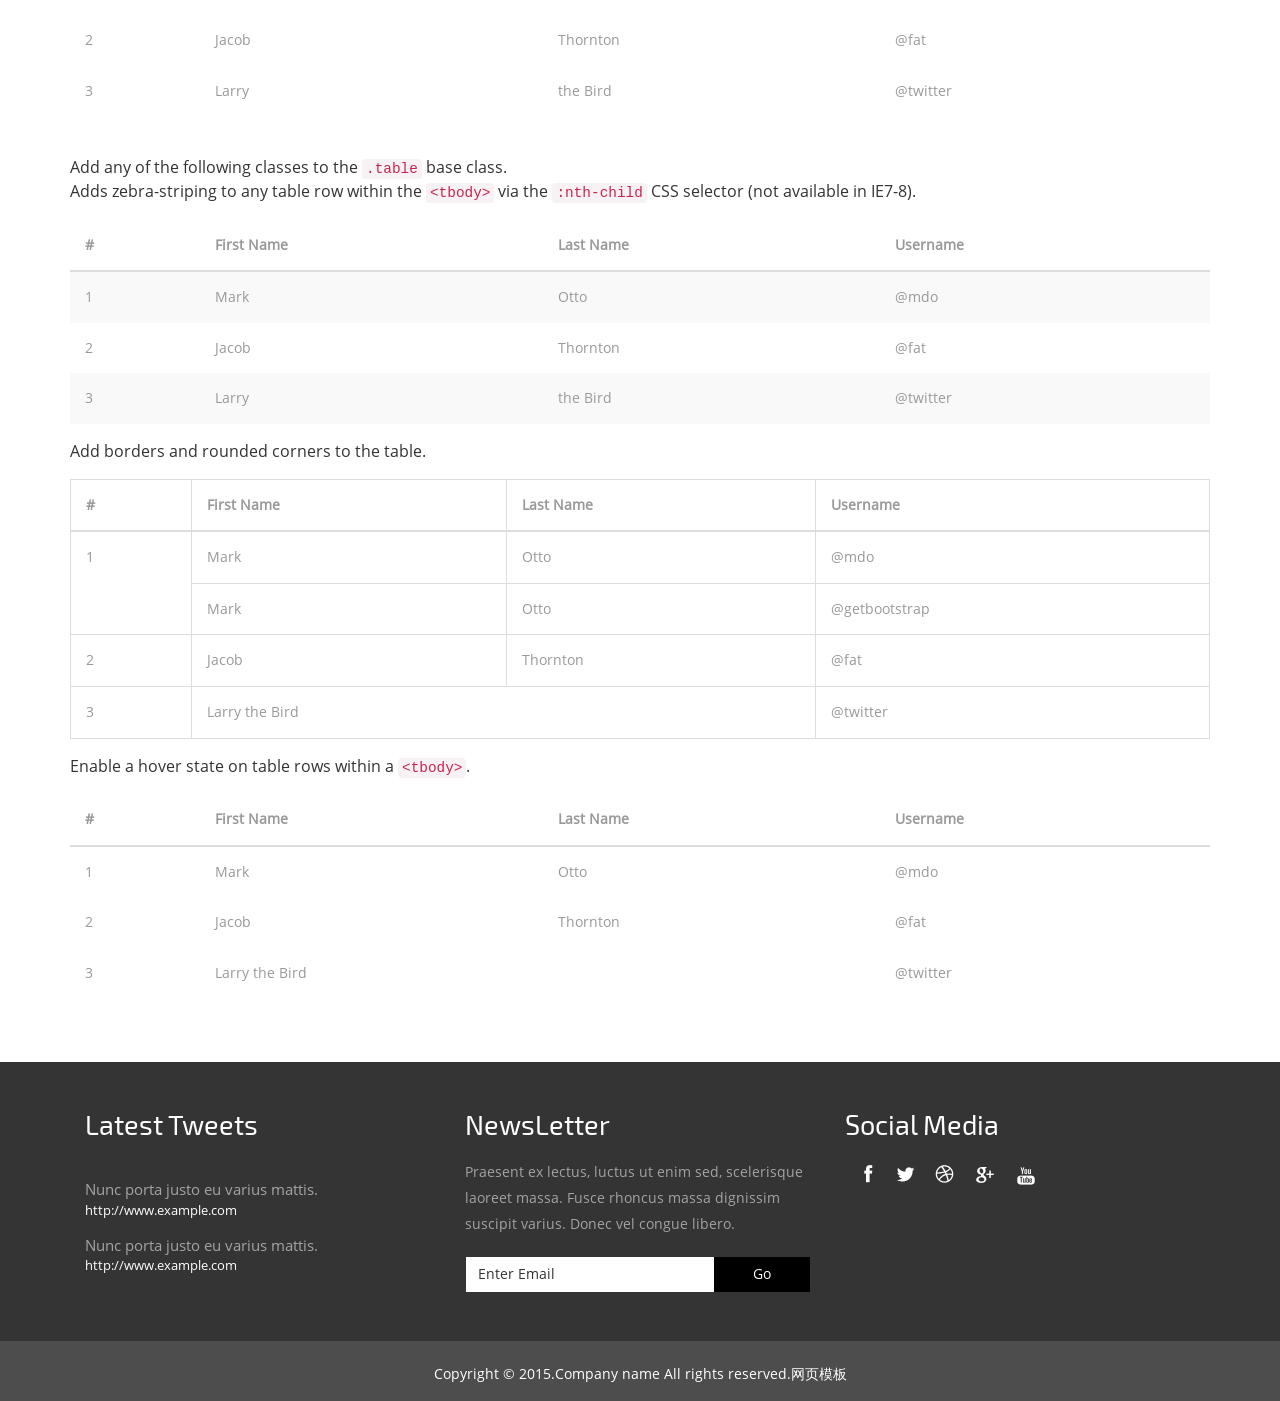
<file: 绿色精品披萨西餐厅企业网页模板_绿色 精品 西餐 餐饮 餐厅 企业 整站 食物 food 美食 美味 牛排 烤肉 大气 漂亮 响应式 手机 bootstrap 食品加盟 展示/cpts_453_ua/shortcodes.html>
<!DOCTYPE HTML>
<html>
<head>
<title>Shortcodes</title>
<link href="css/bootstrap.css" rel='stylesheet' type='text/css' />
<link href="css/style.css" rel='stylesheet' type='text/css' />
<!-- jQuery (necessary JavaScript plugins) -->
<script type='text/javascript' src="js/jquery-1.11.1.min.js"></script>
<!-- Custom Theme files -->
<!--//theme-style-->
<meta name="viewport" content="width=device-width, initial-scale=1">
<meta http-equiv="Content-Type" content="text/html; charset=utf-8" />
<meta name="keywords" content="Hot Foods Responsive web template, Bootstrap Web Templates, Flat Web Templates, Andriod Compatible web template, 
Smartphone Compatible web template, free webdesigns for Nokia, Samsung, LG, SonyErricsson, Motorola web design" />
<script type="application/x-javascript"> addEventListener("load", function() { setTimeout(hideURLbar, 0); }, false); function hideURLbar(){ window.scrollTo(0,1); } </script>
</head>
<body>
<!-- header -->
<div class="banner banner2">
	 <div class="container">
		 <div class="banner_head_top">
			 <div class="banner-head">
				 <div class="logo">
					 <h1><a href="index.html">Hot<span class="glyphicon glyphicon-cutlery" aria-hidden="true"></span><span>Foods</span></a></h1>
				 </div>
				 <div class="headr-right">
					 <div class="details">
						 <ul>
							 <li><a href="mailto:@example.com"><span class="glyphicon glyphicon-envelope" aria-hidden="true"></span>info(at)example.com</a></li>
							 <li><span class="glyphicon glyphicon-earphone" aria-hidden="true"></span>(+1)000 123 456789</li>
						 </ul>
					 </div>
				 </div>
				 <div class="clearfix"></div>
			 </div>
			 <div class="top-menu">	 
			 <div class="content white">
				 <nav class="navbar navbar-default">
					 <div class="navbar-header">
						 <button type="button" class="menu" data-toggle="collapse" data-target="#bs-example-navbar-collapse-1">
							<span class="icon-bar">MENU</span>							
						</button>
						<button type="button" class="navbar-toggle" data-toggle="collapse" data-target="#bs-example-navbar-collapse-1">
							<span class="sr-only">Toggle navigation</span>
							<span class="icon-bar"></span>
							<span class="icon-bar"></span>
							<span class="icon-bar"></span>
						</button>				
					 </div>
					 <!--/navbar header-->		
					 <div class="collapse navbar-collapse" id="bs-example-navbar-collapse-1">
						 <ul class="nav navbar-nav">
							 <li><a href="index.html">Home</a></li>
							 <li><a href="about.html">About</a></li>
							 <li class="dropdown">
								<a href="#" class="scroll dropdown-toggle" data-toggle="dropdown">Recipes<b class="caret"></b></a>
								<ul class="dropdown-menu">
									<li><a href="recipes.html">Recipes 1</a></li>
									<li><a href="recipes.html">Recipes 2</a></li>
									<li><a href="recipes.html">Recipes 3</a></li>
								</ul>
							 </li>					
							 <li><a href="gallery.html">Gallery</a></li>
							 <li class="active"><a href="shortcodes.html">Shortcodes</a></li>
							 <li><a href="contact.html">Contact</a></li>
						 </ul>
						</div>
					  <!--/navbar collapse-->
				 </nav>
				  <!--/navbar-->
			 </div>
				 <div class="clearfix"></div>
				<script type="text/javascript" src="js/bootstrap-3.1.1.min.js"></script>
			  </div>
		  </div>
	 </div>	 
</div>
<!---->
<div class="pages">
		<div class="container">
			 <h2 class="top">Shortcodes</h2>
			<div class="headdings">
				<h3 class="ghj">Headings</h3>
					<div class="bs-example">
						<table class="table">
						  <tbody>
							<tr>
							  <td><h1 id="h1.-bootstrap-heading">h1. Bootstrap heading<a class="anchorjs-link" href="#h1.-bootstrap-heading"><span class="anchorjs-icon"></span></a></h1></td>
							  <td class="type-info">Semibold 36px</td>
							</tr>
							<tr>
							  <td><h2 id="h2.-bootstrap-heading">h2. Bootstrap heading<a class="anchorjs-link" href="#h2.-bootstrap-heading"><span class="anchorjs-icon"></span></a></h2></td>
							  <td class="type-info">Semibold 30px</td>
							</tr>
							<tr>
							  <td><h3 id="h3.-bootstrap-heading">h3. Bootstrap heading<a class="anchorjs-link" href="#h3.-bootstrap-heading"><span class="anchorjs-icon"></span></a></h3></td>
							  <td class="type-info">Semibold 24px</td>
							</tr>
							<tr>
							  <td><h4 id="h4.-bootstrap-heading">h4. Bootstrap heading<a class="anchorjs-link" href="#h4.-bootstrap-heading"><span class="anchorjs-icon"></span></a></h4></td>
							  <td class="type-info">Semibold 18px</td>
							</tr>
							<tr>
							  <td><h5 id="h5.-bootstrap-heading">h5. Bootstrap heading<a class="anchorjs-link" href="#h5.-bootstrap-heading"><span class="anchorjs-icon"></span></a></h5></td>
							  <td class="type-info">Semibold 14px</td>
							</tr>
							<tr>
							  <td><h6>h6. Bootstrap heading</h6></td>
							  <td class="type-info">Semibold 12px</td>
							</tr>
						  </tbody>
						</table>
					</div>
			</div>
			<div class="Buttons">
				<h3 class="ghj">Buttons</h3>
				  <h1 class="b1">
					<a href="#"><span class="label label-default">Default</span></a>
					<a href="#"><span class="label label-primary">Primary</span></a>
					<a href="#"><span class="label label-success">Success</span></a>
					<a href="#"><span class="label label-info">Info</span></a>
					<a href="#"><span class="label label-warning">Warning</span></a>
					<a href="#"><span class="label label-danger">Danger</span></a>
				  </h1>
				  <h2 class="b2">
					<a href="#"><span class="label label-default">Default</span></a>
					<a href="#"><span class="label label-primary">Primary</span></a>
					<a href="#"><span class="label label-success">Success</span></a>
					<a href="#"><span class="label label-info">Info</span></a>
					<a href="#"><span class="label label-warning">Warning</span></a>
					<a href="#"><span class="label label-danger">Danger</span></a>
				  </h2>
				  <h3 class="b3">
					<a href="#"><span class="label label-default">Default</span></a>
					<a href="#"><span class="label label-primary">Primary</span></a>
					<a href="#"><span class="label label-success">Success</span></a>
					<a href="#"><span class="label label-info">Info</span></a>
					<a href="#"><span class="label label-warning">Warning</span></a>
					<a href="#"><span class="label label-danger">Danger</span></a>
				  </h3>
				  <h4 class="b4">
					<a href="#"><span class="label label-default">Default</span></a>
					<a href="#"><span class="label label-primary">Primary</span></a>
					<a href="#"><span class="label label-success">Success</span></a>
					<a href="#"><span class="label label-info">Info</span></a>
					<a href="#"><span class="label label-warning">Warning</span></a>
					<a href="#"><span class="label label-danger">Danger</span></a>
				  </h4>
				  <h5 class="b5">
					<a href="#"><span class="label label-default">Default</span></a>
					<a href="#"><span class="label label-primary">Primary</span></a>
					<a href="#"><span class="label label-success">Success</span></a>
					<a href="#"><span class="label label-info">Info</span></a>
					<a href="#"><span class="label label-warning">Warning</span></a>
					<a href="#"><span class="label label-danger">Danger</span></a>
				  </h5>
				  <h6 class="b6">
					<a href="#"><span class="label label-default">Default</span></a>
					<a href="#"><span class="label label-primary">Primary</span></a>
					<a href="#"><span class="label label-success">Success</span></a>
					<a href="#"><span class="label label-info">Info</span></a>
					<a href="#"><span class="label label-warning">Warning</span></a>
					<a href="#"><span class="label label-danger">Danger</span></a>
				  </h6>
		    </div>
		    <div class="progress-bars">
			 <h3 class="ghj">Progress Bars</h3>
				 <div class="tab-content">
					  <div class="tab-pane active" id="domprogress">
						  <div class="progress">    
							<div class="progress-bar progress-bar-primary" style="width: 20%"></div>
						  </div>
						  <p>Info with <code>progress-bar-info</code> class.</p>
						  <div class="progress">    
							<div class="progress-bar progress-bar-info" style="width: 60%"></div>
						  </div>
						  <p>Success with <code>progress-bar-success</code> class.</p>
						  <div class="progress">
							<div class="progress-bar progress-bar-success" style="width: 30%"></div>
						  </div>
						  <p>Warning with <code>progress-bar-warning</code> class.</p>
						  <div class="progress">
							<div class="progress-bar progress-bar-warning" style="width: 70%"></div>
						  </div>
						  <p>Danger with <code>progress-bar-danger</code> class.</p>
						  <div class="progress">
							<div class="progress-bar progress-bar-danger" style="width: 50%"></div>
						  </div>
						  <p>Inverse with <code>progress-bar-inverse</code> class.</p>
						  <div class="progress">
							<div class="progress-bar progress-bar-inverse" style="width: 40%"></div>
						  </div>
						   <p>Inverse with <code>progress-bar-inverse</code> class.</p>
						  <div class="progress">
							<div class="progress-bar progress-bar-success" style="width: 35%"><span class="sr-only">35% Complete (success)</span></div>
							<div class="progress-bar progress-bar-warning" style="width: 20%"><span class="sr-only">20% Complete (warning)</span></div>
							<div class="progress-bar progress-bar-danger" style="width: 10%"><span class="sr-only">10% Complete (danger)</span></div>
						  </div>
					</div>
			   </div>
		    </div>
			<div class="bread-crumbs">
				 <h3 class="ghj">Breadcrumbs</h3>
				   <ol class="breadcrumb">
				  <li class="active">Home</li>
				</ol>
				<ol class="breadcrumb">
				  <li><a href="#">Home</a></li>
				  <li class="active">Library</li>
				</ol>
				<ol class="breadcrumb">
				  <li><a href="#">Home</a></li>
				  <li><a href="#">Library</a></li>
				  <li class="active">Data</li>
				</ol>
		    </div>
			<div class="pagenatin">
				<h3 class="ghj">Pagination</h3>
					<div class="col-md-6">
					  <nav>
					  <ul class="pagination pagination-lg">
						<li><a href="#" aria-label="Previous"><span aria-hidden="true">«</span></a></li>
						<li><a href="#">1</a></li>
						<li><a href="#">2</a></li>
						<li><a href="#">3</a></li>
						<li><a href="#">4</a></li>
						<li><a href="#">5</a></li>
						<li><a href="#" aria-label="Next"><span aria-hidden="true">»</span></a></li>
					  </ul>
					  </nav>
					  <nav>
					  <ul class="pagination">
						<li><a href="#" aria-label="Previous"><span aria-hidden="true">«</span></a></li>
						<li><a href="#">1</a></li>
						<li><a href="#">2</a></li>
						<li><a href="#">3</a></li>
						<li><a href="#">4</a></li>
						<li><a href="#">5</a></li>
						<li><a href="#" aria-label="Next"><span aria-hidden="true">»</span></a></li>
					  </ul>
					  </nav>
					  <nav>
						<ul class="pagination pagination-sm">
							<li><a href="#" aria-label="Previous"><span aria-hidden="true">«</span></a></li>
							<li><a href="#">1</a></li>
							<li><a href="#">2</a></li>
							<li><a href="#">3</a></li>
							<li><a href="#">4</a></li>
							<li><a href="#">5</a></li>
							<li><a href="#" aria-label="Next"><span aria-hidden="true">»</span></a></li>
						</ul>
					  </nav>
					</div>
					<div class="col-md-6">
						<nav>
							<ul class="pagination pagination-lg">
									<li class="disabled"><a href="#"><i class="fa fa-angle-left">«</i></a></li>
									<li class="active"><a href="#">1</a></li>
									<li><a href="#">2</a></li>
									<li><a href="#">3</a></li>
									<li><a href="#">4</a></li>
									<li><a href="#">5</a></li>
									<li><a href="#"><i class="fa fa-angle-right">»</i></a></li>
							</ul>
						</nav>
						<nav>
						  <ul class="pagination">
							<li class="disabled"><a href="#" aria-label="Previous"><span aria-hidden="true">«</span></a></li>
							<li class="active"><a href="#">1 <span class="sr-only">(current)</span></a></li>
							<li><a href="#">2</a></li>
							<li><a href="#">3</a></li>
							<li><a href="#">4</a></li>
							<li><a href="#">5</a></li>
							<li><a href="#" aria-label="Next"><span aria-hidden="true">»</span></a></li>
						 </ul>
					    </nav>
					    <nav>
							 <ul class="pagination pagination-sm">
								<li class="disabled"><a href="#"><i class="fa fa-angle-left"></i>«</a></li>
								<li class="active"><a href="#">1</a></li>
								<li><a href="#">2</a></li>
								<li><a href="#">3</a></li>
								<li><a href="#">4</a></li>
								<li><a href="#">5</a></li>
								<li><a href="#"><i class="fa fa-angle-right"></i>»</a></li>
							</ul>
						</nav>
					</div>
					<div class="clearfix"> </div>
			</div>
			<div class="alerts">
			  <h3 class="ghj">Alerts</h3>
			   <div class="alert alert-success" role="alert">
					<strong>Well done!</strong> You successfully read this important alert message.
			   </div>
			   <div class="alert alert-info" role="alert">
					<strong>Heads up!</strong> This alert needs your attention, but it's not super important.
			   </div>
			   <div class="alert alert-warning" role="alert">
					<strong>Warning!</strong> Best check yo self, you're not looking too good.
			   </div>
			   <div class="alert alert-danger" role="alert">
					<strong>Oh snap!</strong> Change a few things up and try submitting again.
			   </div>
		    </div>
			<div class="distracted">
			  <h3 class="ghj">Wells</h3>
				   <div class="well">
					There are many variations of passages of Lorem Ipsum available, but the majority have suffered alteration
				   </div>
				   <div class="well">
					It is a long established fact that a reader will be distracted by the readable content of a page when looking at its layout. The point of using Lorem Ipsum is that it has a more-or-less normal distribution of letters, as opposed to using 'Content here
				   </div>
				   <div class="well">
					Lorem Ipsum is simply dummy text of the printing and typesetting industry. Lorem Ipsum has been the industry's standard dummy text ever since the 1500s, when an unknown printer took a galley of type and scrambled it to make a type specimen book. It has survived not only five centuries, but also the leap into electronic
				   </div>
		    </div>
		<div class="appearance">
			 <h3 class="ghj">Badges</h3>
				<div class="col-md-6">
					<p>Add modifier classes to change the appearance of a badge.</p>
					  <table class="table table-bordered">
						<thead>
							<tr>
								<th>Classes</th>
								<th>Badges</th>
							</tr>
						</thead>
						<tbody>
							<tr>
								<td>No modifiers</td>
								<td><span class="badge">42</span></td>
							</tr>
							<tr>
								<td><code>.badge-primary</code></td>
								<td><span class="badge badge-primary">1</span></td>
							</tr>
							<tr>
								<td><code>.badge-success</code></td>
								<td><span class="badge badge-success">22</span></td>
							</tr>
							<tr>
								<td><code>.badge-info</code></td>
								<td><span class="badge badge-info">30</span></td>
							</tr>
							<tr>
								<td><code>.badge-warning</code></td>
								<td><span class="badge badge-warning">412</span></td>
							</tr>
							<tr>
								<td><code>.badge-danger</code></td>
								<td><span class="badge badge-danger">999</span></td>
							</tr>
						</tbody>
					  </table>                    
				</div>
				<div class="col-md-6">
				  <p>Easily highlight new or unread items with the <code>.badge</code> class</p>
					<div class="list-group list-group-alternate"> 
						<a href="#" class="list-group-item"><span class="badge">201</span> <i class="ti ti-email"></i> Inbox </a> 
						<a href="#" class="list-group-item"><span class="badge badge-primary">5021</span> <i class="ti ti-eye"></i> Profile visits </a> 
						<a href="#" class="list-group-item"><span class="badge">14</span> <i class="ti ti-headphone-alt"></i> Call </a> 
						<a href="#" class="list-group-item"><span class="badge">20</span> <i class="ti ti-comments"></i> Messages </a> 
						<a href="#" class="list-group-item"><span class="badge badge-warning">14</span> <i class="ti ti-bookmark"></i> Bookmarks </a> 
						<a href="#" class="list-group-item"><span class="badge badge-danger">30</span> <i class="ti ti-bell"></i> Notifications </a> 
					</div>
			    </div>
			   <div class="clearfix"> </div>
			</div>
			<h3 class="bars">Forms</h3>
			<div class="input-group">
				<span class="input-group-addon" id="basic-addon1">@</span>
				<input type="text" class="form-control" placeholder="Username" aria-describedby="basic-addon1">
			</div>
			<div class="input-group">
				<input type="text" class="form-control" placeholder="Recipient's username" aria-describedby="basic-addon2">
				<span class="input-group-addon" id="basic-addon2">@example.com</span>
			</div>
			<div class="input-group">
				<span class="input-group-addon">$</span>
					<input type="text" class="form-control" aria-label="Amount (to the nearest dollar)">
				<span class="input-group-addon">.00</span>
			</div>
			<div class="input-group input-group-lg">
				<span class="input-group-addon" id="sizing-addon1">@</span>
				<input type="text" class="form-control" placeholder="Username" aria-describedby="sizing-addon1">
			</div>
			<div class="input-group">
				<span class="input-group-addon" id="sizing-addon2">@</span>
				<input type="text" class="form-control" placeholder="Username" aria-describedby="sizing-addon2">
			</div>
			<div class="input-group input-group-sm">
				<span class="input-group-addon" id="sizing-addon3">@</span>
				<input type="text" class="form-control" placeholder="Username" aria-describedby="sizing-addon3">
			</div>
			<div class="row">
				<div class="col-lg-6 in-gp-tl">
					<div class="input-group">
						<span class="input-group-addon">
							<input type="checkbox" aria-label="...">
						</span>
						<input type="text" class="form-control" aria-label="...">
					</div><!-- /input-group -->
				</div><!-- /.col-lg-6 -->
				<div class="col-lg-6 in-gp-tb">
					<div class="input-group">
						<span class="input-group-addon">
							<input type="radio" aria-label="...">
						</span>
						<input type="text" class="form-control" aria-label="...">
					</div><!-- /input-group -->
				</div><!-- /.col-lg-6 -->
			</div><!-- /.row -->
			<div class="row">
				<div class="col-lg-6 in-gp-tl">
					<div class="input-group">
						<span class="input-group-btn">
							<button class="btn btn-default" type="button">Go!</button>
						</span>
						<input type="text" class="form-control" placeholder="Search for...">
					</div><!-- /input-group -->
				</div><!-- /.col-lg-6 -->
				<div class="col-lg-6 in-gp-tb">
					<div class="input-group">
						<input type="text" class="form-control" placeholder="Search for...">
						<span class="input-group-btn">
							<button class="btn btn-default" type="button">Go!</button>
						</span>
					</div><!-- /input-group -->
				</div><!-- /.col-lg-6 -->
			</div><!-- /.row -->
			<div class="row">
				<div class="col-lg-6 in-gp-tl">
					<div class="input-group">
						<div class="input-group-btn">
							<button type="button" class="btn btn-default dropdown-toggle" data-toggle="dropdown" aria-haspopup="true" aria-expanded="false">Action <span class="caret"></span></button>
							<ul class="dropdown-menu">
								<li><a href="#">Action</a></li>
								<li><a href="#">Another action</a></li>
								<li><a href="#">Something else here</a></li>
								<li role="separator" class="divider"></li>
								<li><a href="#">Separated link</a></li>
							</ul>
						</div><!-- /btn-group -->
						<input type="text" class="form-control" aria-label="...">
					</div><!-- /input-group -->
				</div><!-- /.col-lg-6 -->
				<div class="col-lg-6 in-gp-tb">
					<div class="input-group">
						<input type="text" class="form-control" aria-label="...">
						<div class="input-group-btn">
							<button type="button" class="btn btn-default dropdown-toggle" data-toggle="dropdown" aria-haspopup="true" aria-expanded="false">Action <span class="caret"></span></button>
							<ul class="dropdown-menu dropdown-menu-right">
								<li><a href="#">Action</a></li>
								<li><a href="#">Another action</a></li>
								<li><a href="#">Something else here</a></li>
								<li role="separator" class="divider"></li>
								<li><a href="#">Separated link</a></li>
							</ul>
						</div><!-- /btn-group -->
					</div><!-- /input-group -->
				</div><!-- /.col-lg-6 -->
			</div><!-- /.row -->
			<div class="page-header">
				<h3 class="bars">Tables</h3>
			</div>
			<h2 class="typoh2">Default styles</h2>
			<p>For basic stylinglight padding and only horizontal add the base class <code>.table</code> to any <code>&lt;table&gt;</code>.</p>
			<div class="bs-docs-example">
				<table class="table">
					<thead>
						<tr>
							<th>#</th>
							<th>First Name</th>
							<th>Last Name</th>
							<th>Username</th>
						</tr>
					</thead>
					<tbody>
						<tr>
							<td>1</td>
							<td>Mark</td>
							<td>Otto</td>
							<td>@mdo</td>
						</tr>
						<tr>
							<td>2</td>
							<td>Jacob</td>
							<td>Thornton</td>
							<td>@fat</td>
						</tr>
						<tr>
							<td>3</td>
							<td>Larry</td>
							<td>the Bird</td>
							<td>@twitter</td>
						</tr>
					</tbody>
				</table>
			</div>
	      <hr class="bs-docs-separator">
			<p>Add any of the following classes to the <code>.table</code> base class.</p>
			<p>Adds zebra-striping to any table row within the <code>&lt;tbody&gt;</code> via the <code>:nth-child</code> CSS selector (not available in IE7-8).</p>
			<div class="bs-docs-example">
				<table class="table table-striped">
					<thead>
						<tr>
							<th>#</th>
							<th>First Name</th>
							<th>Last Name</th>
							<th>Username</th>
						</tr>
					</thead>
					<tbody>
						<tr>
							<td>1</td>
							<td>Mark</td>
							<td>Otto</td>
							<td>@mdo</td>
						</tr>
						<tr>
							<td>2</td>
							<td>Jacob</td>
							<td>Thornton</td>
							<td>@fat</td>
						</tr>
						<tr>
							<td>3</td>
							<td>Larry</td>
							<td>the Bird</td>
							<td>@twitter</td>
						</tr>
					</tbody>
				</table>
			</div>
			<p>Add borders and rounded corners to the table.</p>
			<div class="bs-docs-example">
				<table class="table table-bordered">
					<thead>
						<tr>
							<th>#</th>
							<th>First Name</th>
							<th>Last Name</th>
							<th>Username</th>
						</tr>
					</thead>
					<tbody>
						<tr>
							<td rowspan="2">1</td>
							<td>Mark</td>
							<td>Otto</td>
							<td>@mdo</td>
						</tr>
						<tr>
							<td>Mark</td>
							<td>Otto</td>
							<td>@getbootstrap</td>
						</tr>
						<tr>
							<td>2</td>
							<td>Jacob</td>
							<td>Thornton</td>
							<td>@fat</td>
						</tr>
						<tr>
							<td>3</td>
							<td colspan="2">Larry the Bird</td>
							<td>@twitter</td>
						</tr>
					</tbody>
				</table>
			</div>
			<p>Enable a hover state on table rows within a <code>&lt;tbody&gt;</code>.</p>
			<div class="bs-docs-example">
				<table class="table table-hover">
					<thead>
						<tr>
						  <th>#</th>
						  <th>First Name</th>
						  <th>Last Name</th>
						  <th>Username</th>
						</tr>
					</thead>
					<tbody>
						<tr>
						  <td>1</td>
						  <td>Mark</td>
						  <td>Otto</td>
						  <td>@mdo</td>
						</tr>
						<tr>
						  <td>2</td>
						  <td>Jacob</td>
						  <td>Thornton</td>
						  <td>@fat</td>
						</tr>
						<tr>
						  <td>3</td>
						  <td colspan="2">Larry the Bird</td>
						  <td>@twitter</td>
						</tr>
					</tbody>
				</table>
			</div>

		</div>	
</div>
<!----> 
<div class="footer">
	 <div class="container">
		 <div class="footer-sec">
			 <div class="col-md-4 ftr-grid1">
				 <h3>Latest Tweets</h3>
				 <div class="twts">
					 <h5>Nunc porta justo eu varius mattis.</h5>
					 <a href="mailto:example@gmail.com">http://www.example.com</a>
				 </div>
				 <div class="twts">
					 <h5>Nunc porta justo eu varius mattis.</h5>
					 <a href="mailto:example@gmail.com">http://www.example.com</a>
				 </div>
			 </div>
			 <div class="col-md-4 news-ltr">
				 <h3>NewsLetter</h3>
				 <p>Praesent ex lectus, luctus ut enim sed, scelerisque laoreet massa. Fusce rhoncus massa dignissim suscipit varius.
				 Donec vel congue libero. </p>
				 <form>					 
					  <input type="text" class="text" value="Enter Email" onfocus="this.value = '';" onblur="if (this.value == '') {this.value = 'Enter Email';}">
					 <input type="submit" value="Go">
					 <div class="clearfix"></div>
				 </form>
			 </div>
			 <div class="col-md-4 social">
				 <h3>Social Media</h3>
				 <a href="#"><i class="facebook"></i></a>
				 <a href="#"><i class="twitter"></i></a>
				 <a href="#"><i class="dribble"></i></a>	
				 <a href="#"><i class="google"></i></a>	
				 <a href="#"><i class="youtube"></i></a>
			 </div>
			 <div class="clearfix"></div>
     	 </div>
	 </div>
</div>
<div class="copywrite">
	<div class="container">
		<p>Copyright &copy; 2015.Company name All rights reserved.<a target="_blank" href="http://www.moobnn.com/">&#x7F51;&#x9875;&#x6A21;&#x677F;</a></p>
	</div>
</div>
<!---->  
</body>
</html>
</file>
<file: 绿色精品披萨西餐厅企业网页模板_绿色 精品 西餐 餐饮 餐厅 企业 整站 食物 food 美食 美味 牛排 烤肉 大气 漂亮 响应式 手机 bootstrap 食品加盟 展示/cpts_453_ua/css/style.css>
h4, h5, h6,
h1, h2, h3 {margin: 0;}
ul, ol {margin: 0; padding:0;}
p {margin: 0;}
html, body{
	font-family: 'OpenSans-Regular'!important;
	font-size: 100%;
	background: #ffffff;
}
body a{
	transition:0.5s all;
	-webkit-transition:0.5s all;
	-moz-transition:0.5s all;
	-o-transition:0.5s all;
	-ms-transition:0.5s all;
}
h1.b1,h2.b2,h3.b3 {
  margin-bottom:25px;
  display: block;
}
@font-face {
   font-family: 'OpenSans-Regular';
   src: url(../fonts/OpenSans-Regular.ttf)format('truetype');
}
@font-face {
   font-family: 'Exo2-Regular';
   src: url(../fonts/Exo2-Regular.ttf)format('truetype');
}
@font-face {
   font-family: 'Exo2-Medium';
   src: url(../fonts/Exo2-Medium.ttf) format('truetype');
}
@font-face {
   font-family:'Exo2-Bold';
   src: url(../fonts/Exo2-Bold.ttf) format('truetype');
}
.row{
	margin:0;
}
.breadcrumb{
	margin:1em 0;
}	
/*-- header_top --*/
button.menu {
	display:none;
}
.banner{
	background:url(../images/bnr.jpg) no-repeat 0px 0px;
	background-size:cover;
	min-height:790px;
}
.logo{
	float:left;
}
.headr-right{
	float:right;
}
.banner_head_top {
    background: #fff;
    padding:20px 44px 10px;
	margin-top:3em;
}
.logo h1 a{
	display:inline-block;
	color:#DBC585;
	font-size:1.3em;
	font-family:'Exo2-Regular';
	text-decoration:none;
}
.logo h1 a span{
	color:#478D06;
}
.details ul li {
    display: inline-block;
    padding: 0.3em 0em 0.3em 1em;
}
.details {
    padding-top: 15px;
}
.details ul li:nth-child(1) {
    margin-right: 3em;
}
.details ul li {
    color: #000;
    text-decoration: none;
    font-size: 1em;
}
.details ul li a {
    color: #000;
    text-decoration: none;
    font-size: 0.9em;
}
.details ul li a:hover{
	
	color: #478D06;
}
.copyrights{
	text-indent:-9999px;
	height:0;
	line-height:0;
	font-size:0;
	overflow:hidden;
}
.glyphicon-earphone:before, .glyphicon-envelope:before {
    font-size: 13px;
    margin-right: 5px;
}
.glyphicon-cutlery:before {
    content: "\e179";
	color:#000;
	font-size: 25px;
    margin: 0 8px;
}
.navbar-collapse{
	padding:0;
}
.navbar-nav > li > a {
    padding: 16px 57px 0;
	font-family: 'Exo2-Regular';
	font-size:1em;
}
.navbar-nav > li > a:hover{
	color:#478D06!important;
}
.navbar-nav > li >.acrive a{
	
}
.navbar{
	margin:2em 0;
}
.navbar-default {
    background-color: #FFFFFF;
    border-color: #FFFFFF;
}
.navbar {
    margin: 0em 0;
}
.top-menu {
    border-top: 1px ridge #eee;
}
.banner-head {
    margin-bottom: 2em;
}
.navbar-default .navbar-nav > .active > a, .navbar-default .navbar-nav > .active > a:hover, .navbar-default .navbar-nav > .active > a:focus {
    background-color: transparent;
	color:#478D06!important;
}
.navbar-default .navbar-nav > .open > a, .navbar-default .navbar-nav > .open > a:hover, .navbar-default .navbar-nav > .open > a:focus {
    background-color:transparent;
}
.dropdown-menu {
    top: 161%;
    left: 30px;
}
.dropdown-menu > li > a {
    padding: 7px 20px;
}
.banner-info{
	width:50%;
	margin-top:9em;
}
.banner-info h2{
	color:#fff;
	font-family: 'Exo2-Regular';
	font-size:2em;
}
.banner-info label{
	background:#DBC585;
	height:1.5px;
	width:18%;
	display:inline-block;
}
.banner-info h4{
	color:#fff;
	font-size:2em;
	 font-weight:600;
	 line-height:1.4em;
	 letter-spacing:1px;
}
.banner-info h4 span{
	display:block;
}
.banner-info p {
    color: rgba(255, 255, 255, 0.7);
    font-size: 0.9em;
    line-height: 1.8em;
    margin-top: 1.3em;
}
a.btn-left {
    padding: 0.45em;
    display: inline-block;
    margin-top: 2em;
    width: 22%;
    color: #fff;
    text-transform: capitalize;
    font-size: 1em;
    text-decoration: none;
    border: 2px solid #DBC585;
    -webkit-transition: 0.5s all ease;
    -moz-transition: 0.5s all ease;
    -o-transition: 0.5s all ease;
    -ms-transition: 0.5s all ease;
    text-align: center;
    margin-right: 1em;
	border-radius:4px;
	background:#DBC585;
}
a.btn-left:hover{
	border: 2px solid #478D06;
	background:transparent;
}
a.btn-right:hover{
	border: 2px solid #DBC585;
	background:transparent;
}
a.btn-right {
    padding: 0.45em;
    display: inline-block;
    margin-top: 2em;
    width: 22%;
    color: #fff;
    text-transform: capitalize;
    font-size: 1em;
    text-decoration: none;
    background: #478D06;
	border: 2px solid #478D06;
    -webkit-transition: 0.5s all ease;
    -moz-transition: 0.5s all ease;
    -o-transition: 0.5s all ease;
    -ms-transition: 0.5s all ease;
    text-align: center;
	border-radius:4px;
}
/*----*/
.welcome{
	padding:3em 0;
	
	}
.welcome h3,.company h3,.special h3{
	color:#DBC585;
    font-family: 'Exo2-Regular';
    font-size: 2.3em;
	text-align:center;
}
.welcome p{
	color:#999;
    font-size:0.9em;
	line-height:1.8em;
	margin:2em auto;
	width:70%;
	text-align:center;
}
.welcome_pic{
	text-align:center;
}
.welcome_pic img{
	width:50%;
	margin:0 auto;
}
/*--services--*/
.company{
background:#f8fcff;
padding:4em 0;
}
.glyphicon-ok:before {
    content: "\e013";
}
span.glyphicon.glyphicon-ok{
    font-size: 1.3em;
    border: 1px solid #C0C0C0;
    padding: 0.7em;
    color:#C0C0C0;
}
span.glyphicon.glyphicon-user{
    font-size: 1.3em;
    border: 1px solid #C0C0C0;
    padding: 0.7em;
    color: #C0C0C0;
}
span.glyphicon.glyphicon-euro{
    font-size: 1.3em;
    border: 1px solid #C0C0C0;
    padding: 0.7em;
    color:#C0C0C0;
}
.grid-pic {
    float: left;
    width: 15%;
    margin-right: 5%;
}
.service-grids{
	margin-top:3em;
}
.commpany-grid {
    padding: 0;
}
.grid-info {
    float: left;
    width: 79%;
}
.grid-info h4{
	    color:#478D06;
    font-family: 'Exo2-Medium';
    font-size: 1.5em;
	margin-bottom:0.5em;
}
.grid-info p{
	color:#999;
    font-size:0.9em;
	line-height:1.8em;
}
/*--special--*/
.special{
	padding:3em 0;
}
#flexiselDemo1, #flexiselDemo2, #flexiselDemo3 {
	display: none;
}
.nbs-flexisel-container {
	position: relative;
	max-width: 100%;
}
.nbs-flexisel-ul {
	position: relative;
	width: 9999px;
	margin: 0px;
	padding: 0px;
	list-style-type: none;
	text-align: center;
}
.nbs-flexisel-inner {
	overflow: hidden;
	margin-top:3em;
}
.nbs-flexisel-item {
	float: left;
	margin: 0px;
	padding: 0px;
	cursor: pointer;
	position: relative;
	border:1px solid #fff;
}
ul#flexiselDemo1 li a{
	text-decoration:none;
	display:block;
}
ul#flexiselDemo1 li a h4{
	text-align: left;
    padding-left: 14px;
	color:#478D06;
	font-family: 'Exo2-Medium';
	font-size:1.2em;
	margin-top:0.5em;
}
ul#flexiselDemo1 li a h4:hover{
	color: #DBC585;
}
.nbs-flexisel-item > a img {	
	cursor:auto;
	position: relative;
	  width: 90%;
  margin: 0 5%;
}
.nbs-flexisel-nav-left, .nbs-flexisel-nav-right {
	width: 45px;
	height: 45px;
	position: absolute;
	cursor: pointer;
	z-index: 100;
	margin-top:0em;
}
.nbs-flexisel-nav-left {
	left: -50px;
	background: url(../images/img-sprite-left-right.png) no-repeat 0px 0px;
}
.nbs-flexisel-nav-right {
	right: -47px;
	background: url(../images/img-sprite-left-right.png) no-repeat -54px 0px;
}
/*----*/
.news-grid-info a {
    color: #ff6a4a;
    font-size: 1.3em;
    font-weight: 600;
    text-decoration: none;
}
.news-grid-info p.date {
    color: #000;
    font-size: 1em;
    margin: .5em 0;
}
.news-head h3,.testi-head h3{
    color: #DBC585;
    font-family: 'Exo2-Regular';
    font-size: 1.8em;
	    margin-bottom: 1em;
}
.news_sec{
	margin-top:1.5em;
}
.news_grid h4 a{
    text-align: left;
    color: #478D06;
    font-family: 'Exo2-Medium';
    font-size: 1.1em;
    margin-top:0.7em;
	text-decoration:none;
	display:inline-block;
}
.news_grid h4 a:hover{
	color:#DBC585;
}
.news_grid p.date {
    color: #A09F9F;
    font-size: 0.95em;
    margin: .5em 0;
}
.news_grid p{
	color:#999;
	line-height:1.8em;
	font-size:0.9em;
}
a.read{
	color:#478D06;
	font-size:1em;
	display:inline-block;
	margin:1em 0;
}
.people{
	float:left;
	width:25%;
}
.testi-info{
	float:left;
	width:65%;
	margin-left:5%;
}
.testi-info h4{
  color:#478D06;
  font-weight: 600;
  margin:0 0 0.4em 0;
  font-size:1.1em;
}
.testi-info a{
  color: #B6B6B6;
    font-size: 0.9em;
    font-weight: 600;
    display: inline-block;
}
.testi-info a:hover {
  color:#DBC585;
}
.testi-info p {
  font-size: 0.9em;
  line-height: 1.8em;
  color: #777;
  margin-top:1em;
}
.testi2{
	margin-top:3em;
}
.wlid-sec{
	padding-bottom:4em;
}
.news{
	padding-left:0;
}
.latest_news {
    padding: 3em 0;
}
/*--footer--*/
.footer{
	 padding:3em 0;
	 background:#343434;
}
.ftr-grid1 h3{
	color: #fff;
  font-size:1.7em; 
  font-family: 'Exo2-Regular';
  margin-bottom:1.5em;
}
.twts:nth-child(3){
	 margin-top: 1em;
}
.twts h5{
	 margin-top: 1em;
	 color:#A3A3A3;
	 font-size:0.95em;
}
.twts  a {
  color: #fff;
  text-decoration: none;
  font-size: 0.8em;
  font-weight: 500;
}
.twts a:hover{
	color: #478D06;
}
.news-ltr h3{
color: #fff;
  font-size:1.7em; 
  font-family: 'Exo2-Regular';
  margin-bottom:0.7em;
}
.news-ltr p {
  font-size: 0.9em;
  line-height: 1.8em;
  color:#A3A3A3;
}
.news-ltr form{
	  border: 1px solid #343434;
	    width: 99%;
		margin-top:1.2em;
}
.news-ltr form input[type="text"] {
  width: 72%;
  padding: 7px 12px;
  font-size: 0.9em;
  float:left;
  color: #333;
  outline: none;
  background: none;
  border:none;
  background:#fff;
}
.news-ltr form input[type="submit"] {
  width: 28%;
  font-size: 0.9em;
  color: #fff;
  border:2px solid #000;
  outline: none;
  padding: 5px 12px;
  background: #000;
  transition: 0.5s all;
  -webkit-transition: 0.5s all;
  -moz-transition: 0.5s all;
  -o-transition: 0.5s all;
  -ms-transition: 0.5s all;
  float:left;
}
.news-ltr form input[type="submit"]:hover{
	border:2px solid #fff;
	color:#fff;
	background:transparent;
}
.social h3 {
    color: #fff;
    font-size: 1.7em;
    font-family: 'Exo2-Regular';
    margin-bottom: 0.7em;
}
.social i {
width: 27px;
height: 27px;
background: url('../images/social.png') no-repeat 0px 0px;
display: inline-block;
margin:0 5px;
}
a i.facebook:hover{
background-position:-3px -2px;
}
a i.twitter:hover{
background-position: -43px -3px;
}
a i.dribble:hover{
background-position: -83px -3px;
}
a i.google:hover{
background-position:-126px -2px
}
a i.youtube:hover{
background-position:-167px -3px;
}
a i.facebook{
background-position:-3px -36px;
}
a i.twitter{
background-position: -43px -36px;
}
a i.dribble{
background-position: -83px -36px;
}
a i.google{
background-position:-126px -36px
}
a i.youtube{
background-position:-167px -36px;
}
.copywrite {
    background: #4D4D4D;
    padding: 1em 0;
	text-align:center;
}
.copywrite p {
    color: #fff;
    font-size: 0.9em;
    padding-top: 0.5em;
}
.copywrite p a{
	color:#fff;
}
.copywrite p a:hover{
	color:#00a239;
}
/*--about--*/
.banner2{
	background:url(../images/bnr.jpg) no-repeat 0px 0px;
	background-size:cover;
	min-height:270px;
}
.about{
	padding:3em 0;
}
.about h2,.team h3,h2.top,.recp-sec h2,.gallery h2,.contact h2{
	color:#DBC585;
    font-family: 'Exo2-Regular';
    font-size: 2.3em;
	text-align:center;
}
.about-info-grids{
	margin-top:2em;
}
.abt-pic{
	padding-left:0;
}
.abt-info-pic{
	padding-right:2em;
}
.abt-info-pic h3 {
  font-family: 'Exo2-Regular';
  font-size: 1.5em;
  color: #478D06;
  line-height:1.3em;
}
.abt-info-pic p {
  line-height: 1.7em;
  margin-top: 1em;
  font-size: 0.9em;
  color: #999;
}
.abt-info-pic ul{
	margin-top:1em;
}
.abt-info-pic li {
  list-style-image: url(../images/icon3.png);
  margin: 0 0 10px 20px;
  color: #999;
  font-size: 0.9em;
  text-decoration: none;
}
.about-slid {
    background: url(../images/slid.jpg)no-repeat 0px 0px;
    background-size: cover;
    text-align: center;
    padding: 5em 0;
	    margin-top: 3em;
}
.about-slid h3 {
  color: #fff;
  font-size: 4em;
    font-family: 'Exo2-Regular';
}
.about-slid p {
  color: #fff;
  font-size: 1em;
  margin-top: 2em;
  line-height: 1.8em;
}
.about-slid-info {
  width: 80%;
  margin: 0 auto;
}
.team{
margin-top:3em;
}
.grid_4 {
	width: 22%;
	float: left;
	margin: 0 3% 0% 0;
}
.team-grid p {
font-size: 0.9em;
  line-height: 1.8em;
  color: #999;
}
.team-grid img {
	width: 100%;
}
.team-grid h4{
	  font-family: 'Exo2-Regular';
    font-size: 1.3em;
    color: #478D06;
  margin:0.6em 0;
}
.team-sec{
	margin-top:3em;
}
/*--recip--*/
.recp-sec {
	padding: 3em 0;
}
.recip-sec img{
width:100%;
}
#myList li{ 
	display:none;
	list-style-type:none;
	margin-bottom:2em;
}
#loadMore {
background:#478D06;
padding: 0.3em 1.5em;
display: inline-block;
font-size: 1.2em;
color: #FFF;
cursor:pointer;
transition: 0.5s all ease;
-webkit-transition: 0.5s all ease;
-moz-transition: 0.5s all ease;
-o-transition: 0.5s all ease;
-ms-transition: 0.5s all ease;
}
#loadMore:hover {
    background:#333333;
}
#showLess {
background:#333333;
padding: 0.3em 1.5em;
display: inline-block;
font-size: 1.2em;
color: #FFF;
cursor:pointer;
margin: 0em 1em;
transition: 0.5s all ease;
-webkit-transition: 0.5s all ease;
-moz-transition: 0.5s all ease;
-o-transition: 0.5s all ease;
-ms-transition: 0.5s all ease;
}
#showLess:hover {
    background:#478D06;
}
.load_more{
	padding: 10px 0;
}
.recip-sec h3 a{
text-decoration:none;
margin:10px 0 5px 0;
font-size:0.9em;
display:inline-block;
font-family: 'Exo2-Regular';
    color: #478D06;
}
.recip-sec h3 a:hover{
color:#DBC585;
}
.recip-sec p{
color:#999;
font-size:0.85em;
line-height:1.8em;
}
.recip-grid{
	margin-top:2.5em;
}
/*--gallery--*/
.gallery{
	padding:3em 3em;
}
.gallery-bottom{
	margin-top:2em;
}
.gallery-left img{
	width:100%;
}
.gallery-left:hover img {
  -webkit-filter: grayscale(100%);
  opacity:8;
  transition: all 300ms!important;
  -webkit-transition: all 300ms!important;
  -moz-transition: all 300ms!important;
}
.gallery-left{
	position: relative;
}
.gallery-grid img{
	width:100%;
}
.gallery-grid:hover img {
  -webkit-filter: grayscale(100%);
  opacity:8;
  transition: all 300ms!important;
  -webkit-transition: all 300ms!important;
  -moz-transition: all 300ms!important;
}
.gallery-grid{
	position: relative;
}
.gallery-1{
	margin-top:25px;
}
.gallery-1:nth-child(1){
	margin-top:0;
}
/*----*/
.pages {
	padding: 3em 0px;
}
h3.ghj {
	color: #000;
	font-size: 2em !important;
	margin: 0 0 1em;
}
.headdings, .Buttons, .progress-bars, .alerts, .bread-crumbs, .pagenatin, .appearance, .distracted {
	padding: 2em 0;
}
.breadcrumb {
	margin-bottom: 2em !important;
}
.table {
	margin-bottom: 0;
}
.b4,.b5,.b6 {
  margin-top: 15px !important;
  margin-bottom: 15px !important;
}
.bs-example h1, .bs-example hh2, .bs-example h3, .bs-example h4, .bs-example h5, .bs-example h6 {
  margin: 0 0 10px;
}
/*--Typography--*/
.show-grid [class^=col-] {
    background: #fff;
  text-align: center;
  margin-bottom: 10px;
  line-height: 2em;
  border: 10px solid #f0f0f0;
}
.show-grid [class*="col-"]:hover {
  background: #e0e0e0;
}
.grid_3{
	margin-bottom:2em;
}
.xs h3, h3.m_1{
	color:#000;
	font-size:1.7em;
	font-weight:300;
	margin-bottom: 1em;
}
.grid_3 p{
  color: #999;
  font-size: 0.85em;
  margin-bottom: 1em;
  font-weight: 300;
}
.label {
  font-weight: 300 !important;
  border-radius:4px;
}  
.grid_5{
	background:none;
	padding:2em 0;
}
.grid_5 h3, .grid_5 h2, .grid_5 h1, .grid_5 h4, .grid_5 h5, h3.hdg, h3.bars {
	color: #000;
    font-size: 2em !important;
    margin: 0 0 1em;
}
.table > thead > tr > th, .table > tbody > tr > th, .table > tfoot > tr > th, .table > thead > tr > td, .table > tbody > tr > td, .table > tfoot > tr > td {
  border-top: none !important;
}
.tab-content > .active {
  display: block;
  visibility: visible;
}
.pagination > .active > a, .pagination > .active > span, .pagination > .active > a:hover, .pagination > .active > span:hover, .pagination > .active > a:focus, .pagination > .active > span:focus {
  z-index: 0;
}
.badge-primary {
  background-color: #03a9f4;
}
.badge-success {
  background-color: #8bc34a;
}
.badge-warning {
  background-color: #ffc107;
}
.badge-danger {
  background-color: #e51c23;
}
.grid_3 p{
  line-height: 2em;
  color: #888;
  font-size: 0.9em;
  margin-bottom: 1em;
  font-weight: 300;
}
.bs-docs-example {
  margin: 1em 0;
}
section#tables  p {
 margin-top: 1em;
}
.tab-container .tab-content {
  border-radius: 0 2px 2px 2px;
  border: 1px solid #e0e0e0;
  padding: 16px;
  background-color: #ffffff;
}
.table td, .table>tbody>tr>td, .table>tbody>tr>th, .table>tfoot>tr>td, .table>tfoot>tr>th, .table>thead>tr>td, .table>thead>tr>th {
  padding: 15px!important;
}
.table > thead > tr > th, .table > tbody > tr > th, .table > tfoot > tr > th, .table > thead > tr > td, .table > tbody > tr > td, .table > tfoot > tr > td {
  font-size: 0.9em;
  color: #999;
  border-top: none !important;
}
.tab-content > .active {
  display: block;
  visibility: visible;
}
.label {
  font-weight: 300 !important;
}
.label {
  padding: 4px 6px;
  border: none;
  text-shadow: none;
}
.nav-tabs {
  margin-bottom: 1em;
}
.alert {
  font-size: 0.85em;
}
h1.t-button,h2.t-button,h3.t-button,h4.t-button,h5.t-button {
line-height:1.8em;
  margin-top:0.5em;
  margin-bottom: 0.5em;
}
li.list-group-item1 {
  line-height: 2.5em;
}
.input-group {
  margin-bottom: 20px;
  }
.in-gp-tl{
padding:0;
}
.in-gp-tb{
padding-right:0;
}
.list-group {
  margin-bottom: 48px;
}
 ol {
  margin-bottom: 44px;
}
h2.typoh2{
    margin: 0 0 10px;
}
@media (max-width:768px){
	.grid_5 {
		padding: 0 0 1em;
	}
	.grid_3 {
		margin-bottom: 0em;
	}
}
@media (max-width:640px){
	h1, .h1, h2, .h2, h3, .h3 {
		margin-top: 0px;
		margin-bottom: 0px;
	}
	.grid_5 h3, .grid_5 h2, .grid_5 h1, .grid_5 h4, .grid_5 h5, h3.hdg, h3.bars {
		margin-bottom: .5em;
	}
	.progress {
		height: 10px;
		margin-bottom: 10px;
	}
	ol.breadcrumb li,.grid_3 p,ul.list-group li,li.list-group-item1 {
		font-size: 14px;
	}
	.breadcrumb {
		margin-bottom: 10px;
	}
	.well {
		font-size: 14px;
		margin-bottom: 10px;
	}
	h2.typoh2 {
		font-size: 1.5em;
	}
}
/*--contact--*/
.contact{
	padding:3em 0;
}
.footer-top {
	text-align:center;
}
.footer-top {
	text-align: center;
}
.footer-bottom{
	margin-top:5%;
}
.footer-right input[type="text"] {
	width: 49%;
	color: #999999;
	outline: none;
	font-family: 'Open Sans', sans-serif;
	font-size: 13px;
	padding: 10px 15px;
	margin-bottom: 1em;
	border: solid 1px #D5D4D4;
	-webkit-appearance: none;
	font-weight: 600;
	border-radius: 0.3em;
	-webkit-border-radius: 0.3em;
	-moz-border-radius: 0.3em;
	-o-border-radius: 0.3em;
	-ms-border-radius: 0.3em;
}
.footer-right input[type="text"]:nth-child(1) {
	margin-right: 10px;
}
.footer-right textarea {
	resize: none;
	width: 100%;
	margin: 0 auto;
	color: #999999;
	font-size: 13px;
	outline: none;
	padding: 15px 15px;
	border: solid 1px #D5D4D4;
	min-height: 13em;
	-webkit-appearance: none;
	font-weight: 600;
	border-radius: 0.3em;
	-webkit-border-radius: 0.3em;
	-moz-border-radius: 0.3em;
	-o-border-radius: 0.3em;
	-ms-border-radius: 0.3em;
}
.contact-but form input[type="submit"] {
	border: solid 1px #478D06;
	outline: none;
	color: #fff;	
	padding: 10px 36px;
	font-size: 1em;
	font-weight: 600;
	margin-top: 1.5em;
	letter-spacing: 1px;
	-webkit-appearance: none;
	background:#478D06;
}
.contact-but form input[type="submit"]:hover {
	background: transparent;
	border: solid 1px #478D06;
	transition: 0.5s all;
	color:#478D06;
	-webkit-transition: 0.5s all;
	-moz-transition: 0.5s all;
	-o-transition: 0.5s all;
	-ms-transition: 0.5s all;
}
.f-1 span{
	display:inline-block;
	vertical-align:middle;
}
.glyphicon3 {
    position: relative;
    top: 1px;
    display: inline-block;
    font-family: 'Glyphicons Halflings';
    font-style: normal;
    font-weight: normal;
    line-height: 1;
    -webkit-font-smoothing: antialiased;
    -moz-osx-font-smoothing: grayscale;
}
.glyphicon-envelope2:before {
    content: "\2709";
}
.glyphicon3 {
	color:#478D06;
	font-size:1.1em;
}
.f-1 p {
	color: #999;
	font-size: 1em;
	font-weight: 400;
	display: inline-block;
	vertical-align: middle;
	margin-left: 18px;
	width: 54%;
	line-height: 1.5em;
}
.f-1 p a{
	color:#999;
}
.f-1 p a:hover,.footer-text p a:hover{
	color: #478D06;
	transition: 0.5s all;
	-webkit-transition: 0.5s all;
	-moz-transition: 0.5s all;
	-o-transition: 0.5s all;
	-ms-transition: 0.5s all;
}
.f-1{
	margin-top:15%;
}
.f-1:nth-child(1){
	margin-top:0;
}
.map{
	margin-top:2em;
}
.map iframe{
	width:100%;
	min-height:250px;
}
.destintn-grids{
	position:relative;
}
/*--responsive--*/
@media (max-width: 1440px){
.nbs-flexisel-nav-left, .nbs-flexisel-nav-right {
    margin-top: -1em;
    top: 77px!important;
}
}
@media (max-width: 1366px){
}
@media (max-width: 1280px){
.banner {
    min-height: 640px;
}
.banner-info h2 { 
    font-size: 1.6em;
}
.banner-info h4 { 
    font-size: 1.7em;
}
.banner-info p {
    margin-top: 1em;
}
.banner-info {
    margin-top: 5em;
}
.banner2{
    min-height: 271px;
}
.about-slid h3 {
    font-size: 3em;
    width: 80%;
    margin: 0 auto;
}
.about-slid p {
    font-size: 0.9em;
    width: 80%;
    margin: 2em auto 0;
}
.about-slid {
    padding: 4em 0;
}
}
@media (max-width: 1080px){
.logo h1 a {
    font-size: 1.1em;
}
.navbar-nav > li > a {
    padding: 16px 42px 0;
}
.banner-head {
    margin-bottom: 1em;
}
.banner-info {
    width: 60%;
	margin-top: 4em;
}
.banner {
    min-height: 555px;
}
.banner2 {
    min-height: 211px;
}
a.btn-left {
    margin-top: 1.5em;
    width: 18%;
    font-size: 0.9em;
}
a.btn-right{
	width: 18%;
    font-size: 0.9em;
}
.banner_head_top {
    margin-top: 2em;
}
.details ul li {
    font-size: 0.9em;
}
.welcome p ,.grid-info p,.news_grid p,.testi-info p,.news-ltr p,.twts h5,.team-grid p
,.abt-info-pic p,.copywrite p,.recip-sec p{
    font-size: 0.8em;
}
.welcome_pic img {
    width: 40%;
}
.welcome h3, .company h3, .special h3 {
    font-size: 2em;
}
.grid-info h4 {
    font-size: 1.3em;
}
.grid-pic {
    width: 16%;
    margin-right: 7%;
}
.grid-info {
    float: left;
    width: 77%;
}
.commpany-grid {
    padding: 0 21px 0 0;
}
.twts a {
    font-size: 0.7em;
}
.abt-info-pic p {
    line-height: 1.8em;
}
.abt-info-pic h3 {
    font-size: 1.3em;
}
.abt-info-pic li {
    font-size: 0.8em;
}
.about-slid h3 {
    font-size: 2.5em;
}
.about-slid p {
    font-size: 0.9em;
    width: 89%;
    margin: 1.5em auto 0;
}
.about-slid {
    padding: 3em 0;
}
.about h2, .team h3, h2.top, .recp-sec h2, .gallery h2, .contact h2 {
    font-size: 2em;
}
.team-grid h4 {
    font-size: 1.1em;
}
.ftr-grid1 h3,.news-ltr h3 ,.social h3{
    font-size: 1.4em;
    margin-bottom: 1.3em;
}
.ftr-grid1,.news-ltr{
    padding: 0;
}
.recip-sec h3 a {
    font-size: 0.8em;
}
#loadMore,#showLess {
    padding: 0.5em 1em;
    font-size: 1em;
}
.recip-grid {
    margin-top: 1.5em;
}
.footer-right input[type="text"] {
    width: 100%;
}
.footer-right input[type="text"]:nth-child(1) {
    margin-right: 0;
}
.f-1 p {
    font-size: 0.9em;
}
}
@media (max-width: 1024px){
.nbs-flexisel-nav-left {
    left: -39px;
}
.nbs-flexisel-nav-right {
    right: -33px;
}
}
@media (max-width: 991px){
.banner_head_top {
    padding: 15px 20px 10px;
}
.logo h1 a {
    font-size: 1em;
}
.details ul li:nth-child(1) {
    margin-right: 1em;
}
.navbar-nav > li > a {
    padding: 16px 30px 0;
    font-size: 0.9em;
}
.banner-info h2 {
    font-size: 1.4em;
}
.banner-info h4 {
    font-size: 1.5em;
}
a.btn-right {
    width: 23%;
    font-size: 0.9em;
}
a.btn-left {
    width: 23%;
}
.welcome p {
    width: 86%;
}
.banner-info p {
    font-size: 0.8em;
}
.welcome_pic img {
    width: 55%;
}
.grid-pic {
    width: 8%;
    margin-right:3%;
}
span.glyphicon.glyphicon-ok,span.glyphicon.glyphicon-euro,span.glyphicon.glyphicon-user {
    font-size: 1.1em;
}
.commpany-grid {
    margin-bottom: 2em;
}
.company {
    padding: 2em 0 1em;
}
ul#flexiselDemo1 li a h4{
	font-size:1em;
}
.news-head h3, .testi-head h3 {
    font-size: 1.6em;
}
.news {
    padding: 0;
	margin-bottom:1.5em;
}
a.read {
    font-size: 0.9em;
}
.testimonal {
    padding: 0;
}
.people {
    width: 17%;
}
.ftr-grid1 h3, .news-ltr h3, .social h3 {
    margin-bottom:0.6em;
}
.news-ltr{
	margin:1.5em 0;
}
.social {
    padding: 0;
}
.footer {
    padding: 2em 0;
}
.grid-info h4 {
    font-size: 1.2em;
}
.about {
    padding: 2em 0;
}
.abt-info-pic h3 {
    font-size: 1.2em;
}
.abt-info-pic {
    padding: 0;
	margin-bottom:1.5em;
}
.team-grid h4 {
    font-size:1em;
}
.recip-sec {
    width: 33%;
    float: left;
    padding-left: 0;
}
.recip-sec h3 a {
    font-size: 0.75em;
}
.gallery-grid {
    position: relative;
    width: 25%;
    float: left;
    padding: 0 7px;
}
.gallery-1 {
    margin-top: 16px;
}
.f-1 {
    margin-top: 3%;
}
.footer-right {
    padding: 0;
	margin-top:2em;
}
.footer-left{
	padding:0;
}
.contact-but form input[type="submit"] {
    padding: 9px 36px;
    font-size: 0.9em;
}
.contact {
    padding: 2em 0;
}
.pages {
    padding: 2em 0px;
}
.gallery {
    padding: 2em 0em;
}
.recp-sec {
	padding: 2em 0;
}
}
@media (max-width: 800px){
.latest_news {
    padding: 0em 0 2em;
}
.nbs-flexisel-nav-left, .nbs-flexisel-nav-right {
    margin-top: 0em;
}
.nbs-flexisel-nav-left {
    left: -24px;
}
.nbs-flexisel-nav-right {
    right: -23px;
}
.nbs-flexisel-item > a img {
    cursor: auto;
    position: relative;
    width: 85%;
    margin: 0 5%;
}
}
@media (max-width:768px){
.banner-info {
    width: 71%;
}
.banner {
    min-height: 516px;
}
.nbs-flexisel-item > a img {
    width: 80%;
    margin: 0 0%;
}
.nbs-flexisel-nav-left {
    left: -18px;
}
.nbs-flexisel-nav-right {
    right: -15px;
}
.nbs-flexisel-nav-left, .nbs-flexisel-nav-right {
    margin-top: 0.5em;
}
.welcome {
    padding: 2em 0;
}
.banner2 {
    min-height: 211px;
}
.about-slid h3 {
    font-size: 2em;
}
}
@media (max-width: 640px){
button.menu {
    margin-top: 13px;
    border: none;
    background: none;
	display:inline-block;
	outline:none;
}
.banner_head_top {
    padding: 15px 20px 3px;
}
.navbar-nav > li > a {
    padding: 19px 0px 0 0px;
    font-size: 0.9em;
}
 .navbar-nav {
    margin: 0;
	padding-bottom: 15px;
}
.nbs-flexisel-item > a img {
    width: 90%;
}
.nbs-flexisel-nav-left {
    left: 84%;
    top: -35%!important;
}
.nbs-flexisel-nav-right {
    right: 4px;
	top: -35%!important;
}
.banner-info {
    margin-top: 3em;
}
.banner {
    padding-bottom: 2em;
	background: url(../images/bnr.jpg) no-repeat -142px 0px;
    background-size: cover;
}
.banner2{
	background: url(../images/bnr.jpg) no-repeat 0px 0px;
}
.welcome p {
    width: 93%;
	margin: 1.5em auto;
}
.welcome h3, .company h3, .special h3 {
    font-size: 1.7em;
}
.welcome_pic img {
    width: 65%;
}
.service-grids {
    margin-top: 2em;
}
.grid-info h4 {
    font-size: 1.1em;
}
.special {
    padding: 2em 0;
}
.about-slid h3 {
    width: 88%;
}
.about-slid p {
    font-size: 0.8em;
    width: 100%;
}
.grid_4 {
    width: 47%;
    float: left;
    margin: 0 3% 3% 0;
}
.about {
    padding: 2em 0 1em;
}
}
@media(max-width:480px){
.logo {
    float: none;
    text-align: center;
}
.details {
    padding-top: 8px;
}
.headr-right {
    float: none;
}
.details ul li:nth-child(1) {
    margin-right: 4em;
}
.banner-info h2 {
    font-size: 1.2em;
}
.banner-info h4 {
    font-size: 1.3em;
}
.banner-info {
    width: 100%;
	margin-top: 2em;
}
.banner {
    background: url(../images/bnr.jpg) no-repeat -251px 0px;
    background-size: cover;
}
.welcome_pic img {
    width: 85%;
}
.grid-pic {
    width: 13%;
    margin-right: 3%;
}
.nbs-flexisel-nav-left {
    left: 81%;
    top: -25%!important;
}
.nbs-flexisel-nav-right {
    right: 4px;
    top: -25%!important;
}
.nbs-flexisel-item > a img {
    width: 98%;
}
ul#flexiselDemo1 li a h4 {
    font-size: 1.1em;
    padding-left: 2px;
}
.news-head h3, .testi-head h3 {
    font-size: 1.4em;
}
.news_grid p.date {
    font-size: 0.9em;
}
.testi-info {
    width: 78%;
}
.ftr-grid1 h3, .news-ltr h3, .social h3 {
    font-size: 1.2em;
}
.banner2 {
    background: url(../images/bnr.jpg) no-repeat 0px 0px;
    background-size: cover;
}
.abt-info-pic h3 {
    font-size: 1em;
}
.about-info-grids {
    margin-top: 1em;
}
.abt-pic{
	padding:0;
}
.about-slid h3 {
    width: 100%;
    font-size: 1.5em;
}
.about-slid-info {
    width: 100%;
    margin: 0 auto;
}
.team-sec {
    margin-top: 2em;
}
.team {
    margin-top: 2em;
}
.recip-sec {
    width: 100%;
    padding: 0;
	margin-bottom:1.5em;
}
#myList li {
    margin-bottom: 0em;
}
.gallery-grid {
    position: relative;
    width: 50%;
    margin-bottom: 18px;
}
.gallery-1 {
    margin-top: 0;
}
.f-1 p {
    width: 89%;
}
.contact-but form input[type="submit"] {
    padding: 7px 34px;
    font-size: 0.8em;
}
}
@media (max-width: 375px){
a.btn-right {
    width: 28%;
}
}
@media(max-width:320px){
.banner_head_top {
    padding: 15px 8px 4px;
}
.details ul li:nth-child(1) {
    margin-right: 0em;
}
.details ul li{
    font-size: 0.8em;
}
.navbar-nav > li > a {
    padding: 10px 0px;
}
.details ul li{
    padding:0 0 0 5px;
	font-size:0.8em;
}
.details ul li {
    padding: 0 0 0 0px;
    font-size: 0.7em;
}
.details ul li a {
    font-size: 1em;
}
.glyphicon-earphone:before, .glyphicon-envelope:before {
    margin-right: 4px;
    margin-left: 3px;
}
a.btn-left {
    width: 28%;
    margin-top: 1em;
}
a.btn-right{
	width: 34%;
    margin-top: 1em;
}
.welcome_pic img {
    width: 100%;
}
.commpany-grid {
    margin-bottom: 1.5em;
	padding: 0 0px 0 0;
}
.grid-pic {
    width: 20%;
}
.welcome h3, .company h3, .special h3 {
    font-size: 1.5em;
}
.nbs-flexisel-nav-right {
    right: -10px;
    top: -28%!important;
}
.nbs-flexisel-nav-left {
    left: 79%;
    top: -28%!important;
}
.news_grid h4 a {
    font-size: 0.9em;
}
.news {
    margin-bottom: 0.5em;
}
.testi2 {
    margin-top: 1em;
}
.about h2, .team h3, h2.top, .recp-sec h2, .gallery h2, .contact h2 {
    font-size: 1.5em;
}
.about {
    padding: 1em 0 1em;
}
.abt-info-pic h3 {
    font-size: 0.9em;
}
.abt-info-pic li {
    font-size: 0.75em;
    margin: 0 0 7px 20px;
}
.about-slid h3 {
    font-size: 1.2em;
}
.about-slid {
    padding: 2em 0;
	margin-top:1em;
}
.team-sec {
    margin-top: 1em;
}
.grid_4 {
    width: 100%;
    margin: 0 0% 5% 0;
}
.recip-grid {
    margin-top: 0.5em;
}
.recp-sec {
    padding: 1em 0;
}
.gallery {
    padding: 1em 0em;
}
.gallery-bottom {
    margin-top: 1.5em;
}
.pages {
    padding: 1em 0px;
}
.contact {
    padding: 1em 0;
}
.f-1 p {
    width: 83%;
}
.f-1 {
    margin-top: 5%;
}
.f-1 p {
    font-size: 0.8em;
}
.footer-right textarea {
    min-height: 10em;
}
.map iframe {
    min-height: 165px;
}
.navbar-collapse {
    max-height: 341px;
}
h3.title {
		font-size: 1.6em;
	}
	.alert, p,ol.breadcrumb li, .grid_3 p,.well, ul.list-group li, li.list-group-item1,a.list-group-item {
		font-size: 13px;
	}
	.alert {
		padding: 10px;
		margin-bottom: 10px;
	}
	ul.pagination li a {
		font-size: 14px;
		padding: 5px 11px;
	}
	.list-group {
		margin-bottom: 10px;
	}
	.well {
		padding: 10px;
	}
	.nav > li > a {
		font-size: 14px;
	}
	table.table.table-striped,.table-bordered,.bs-docs-example {
		display: none;
	}
	.wrap{
		padding:0 12px;
	}
}
</file>
